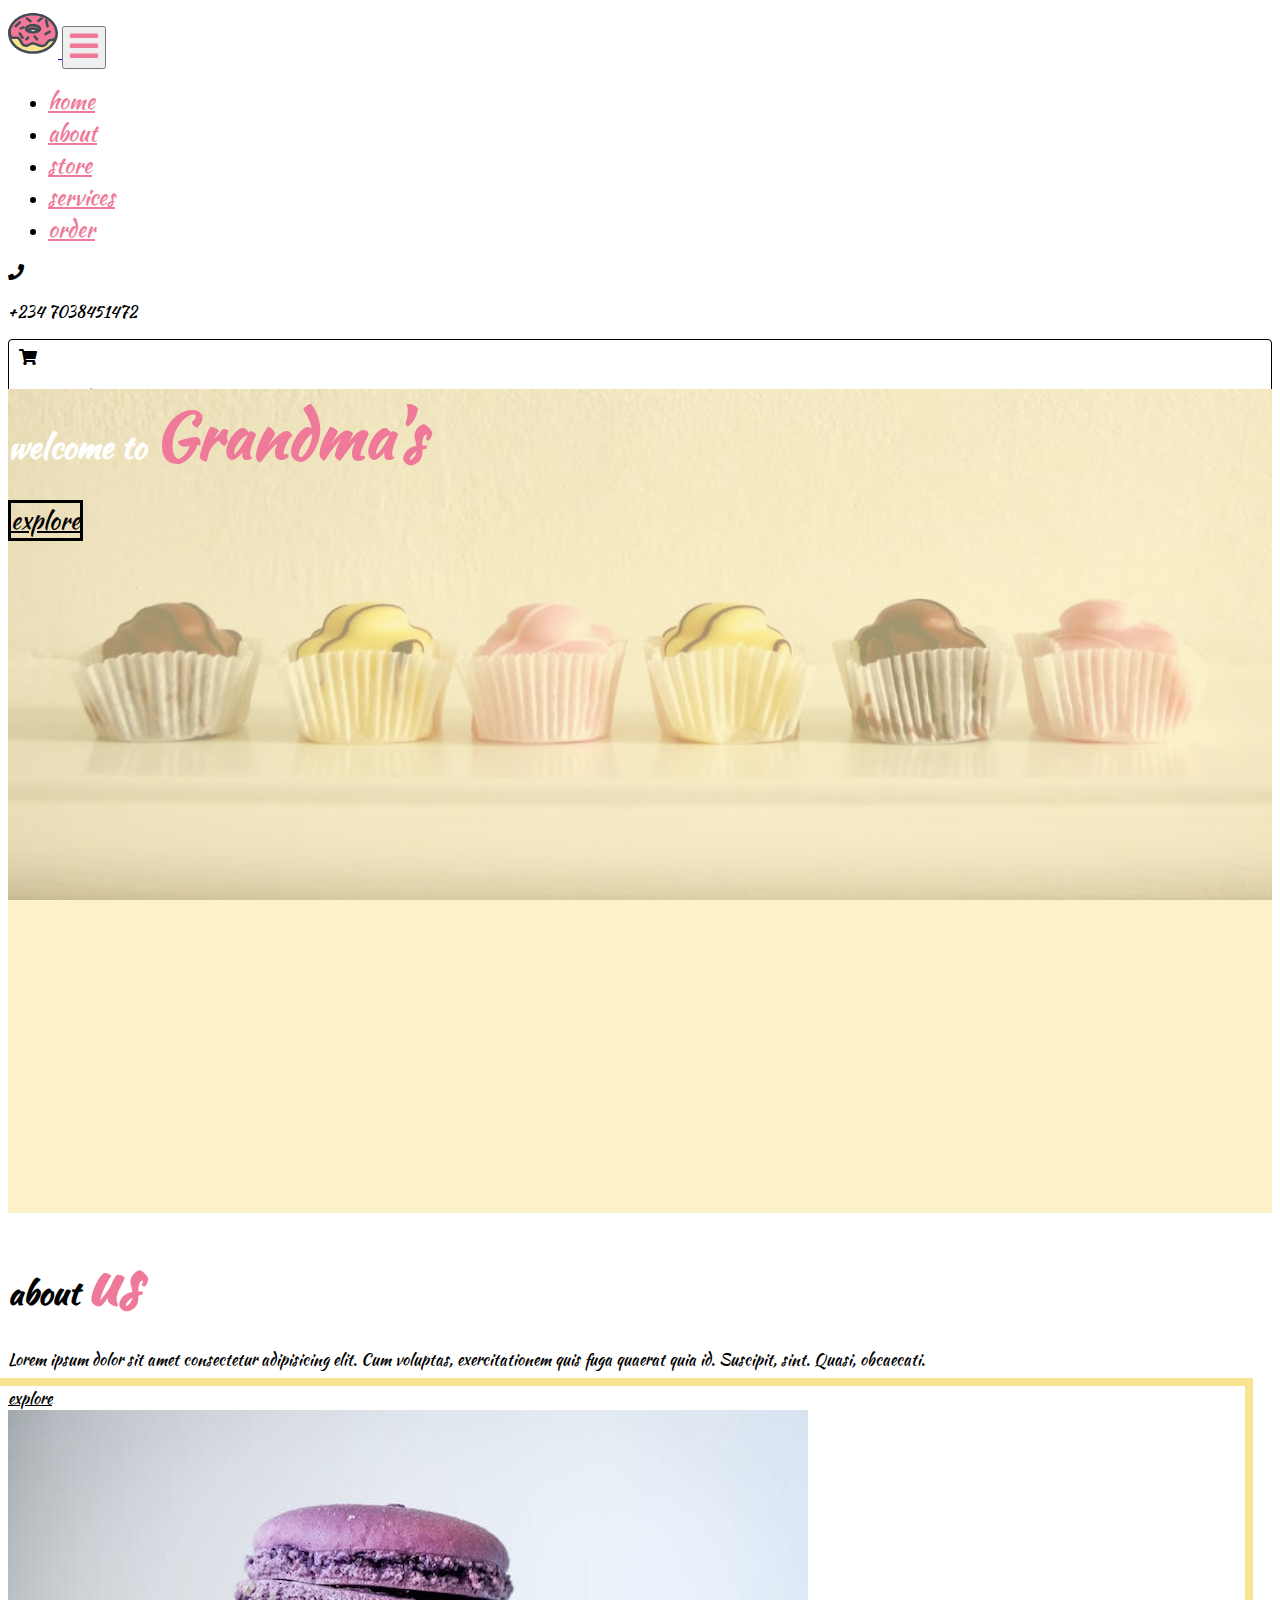
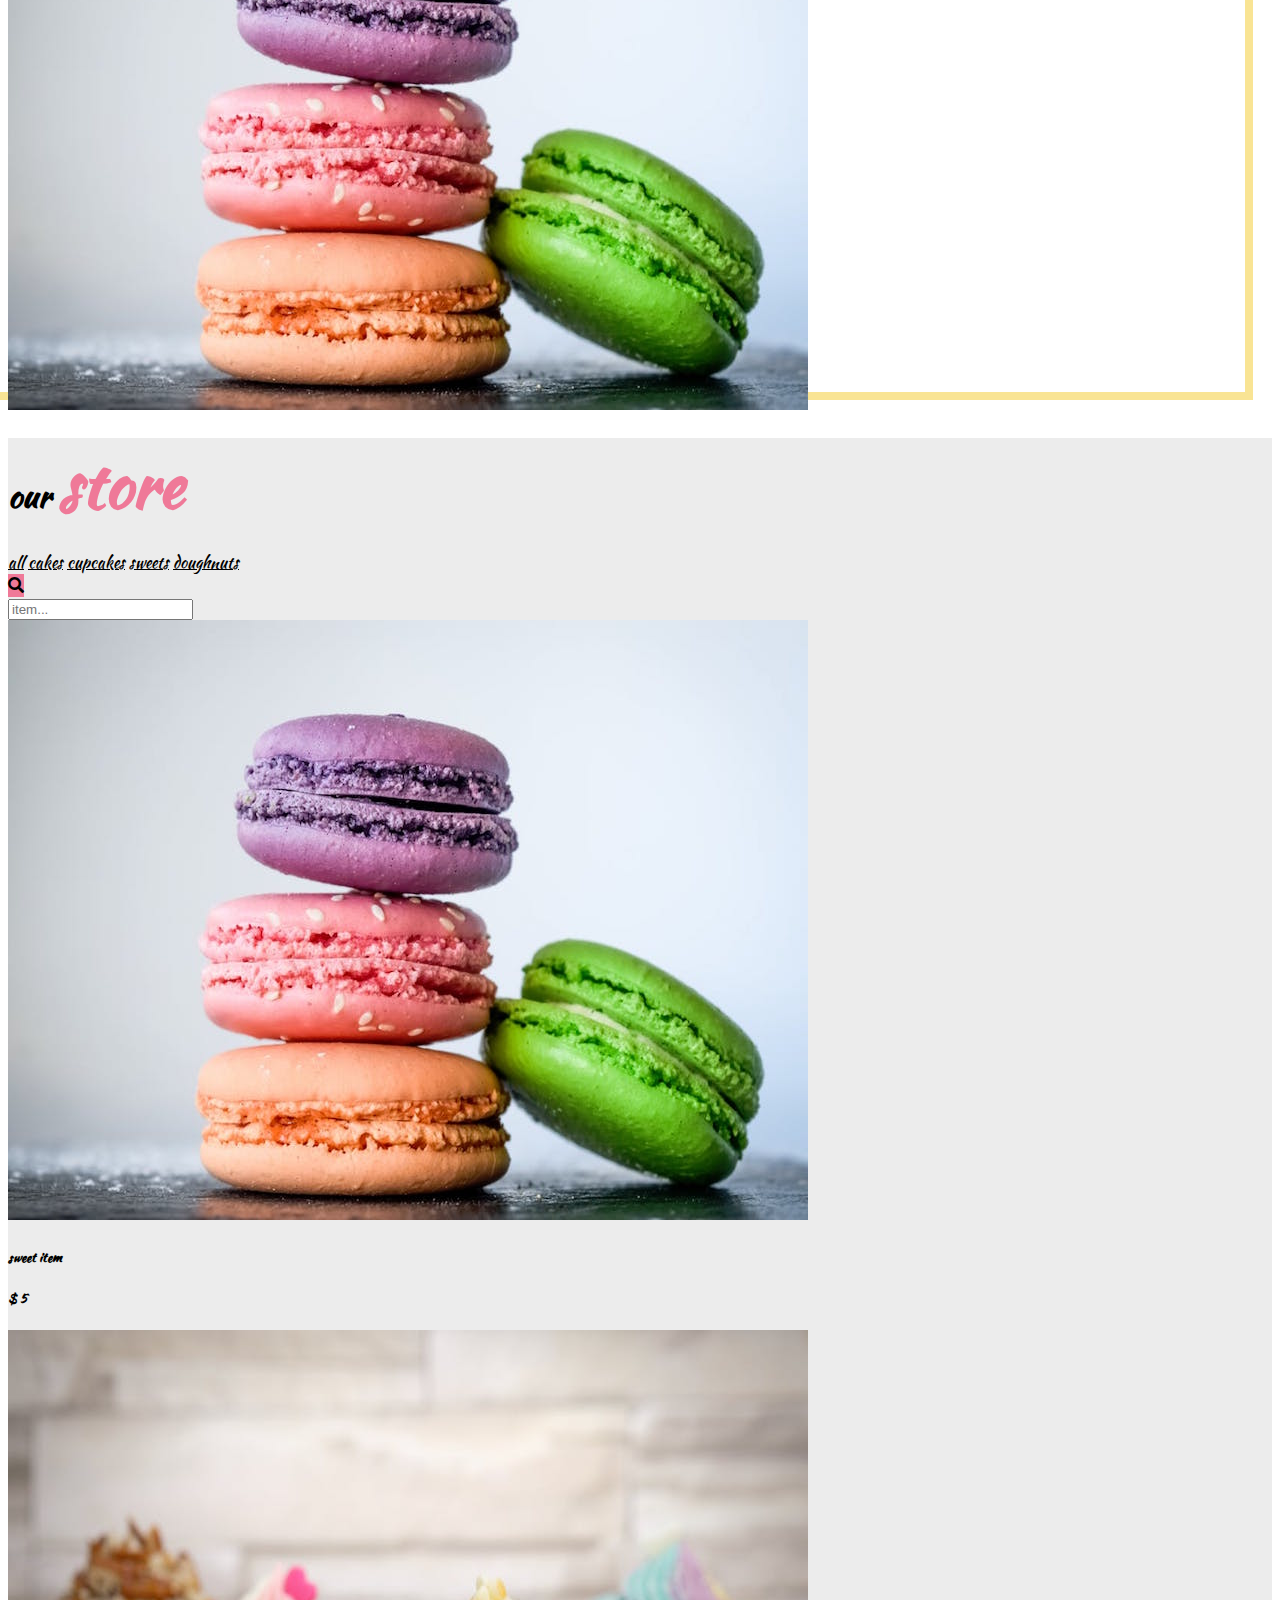
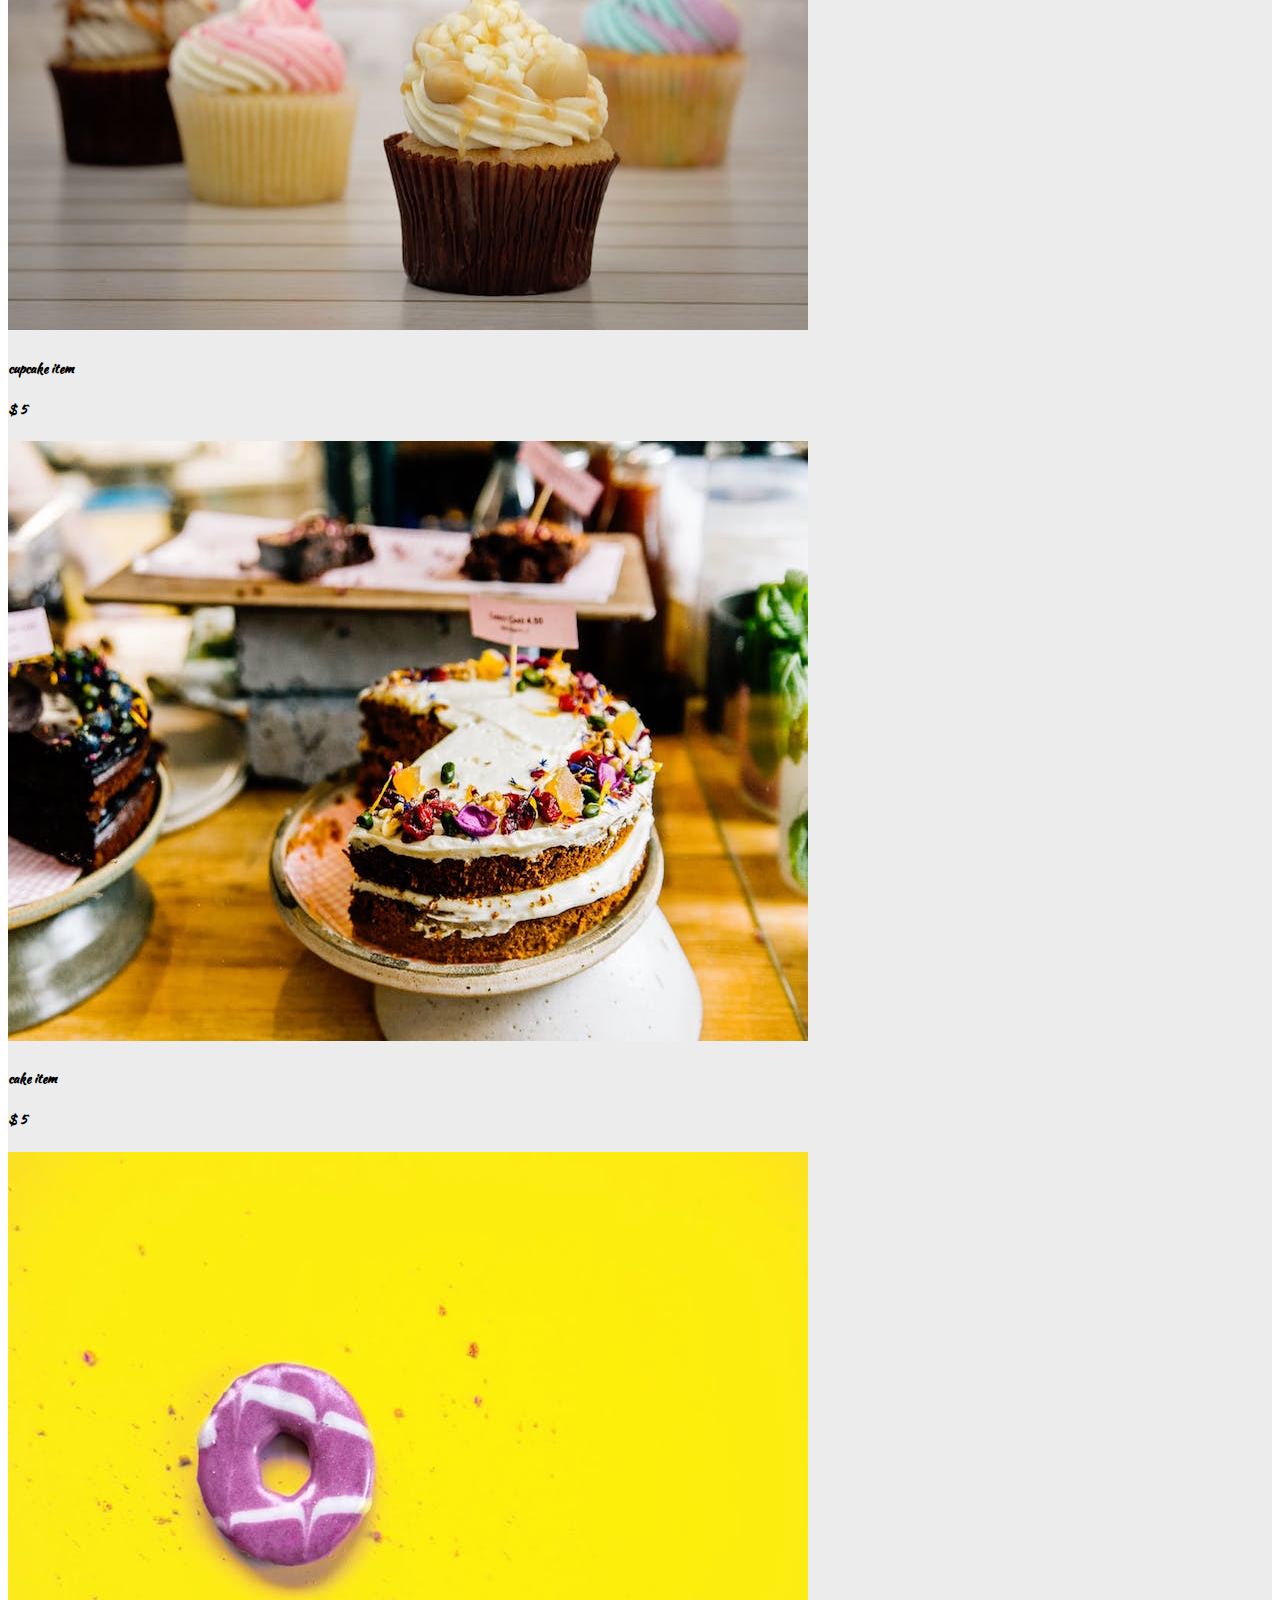
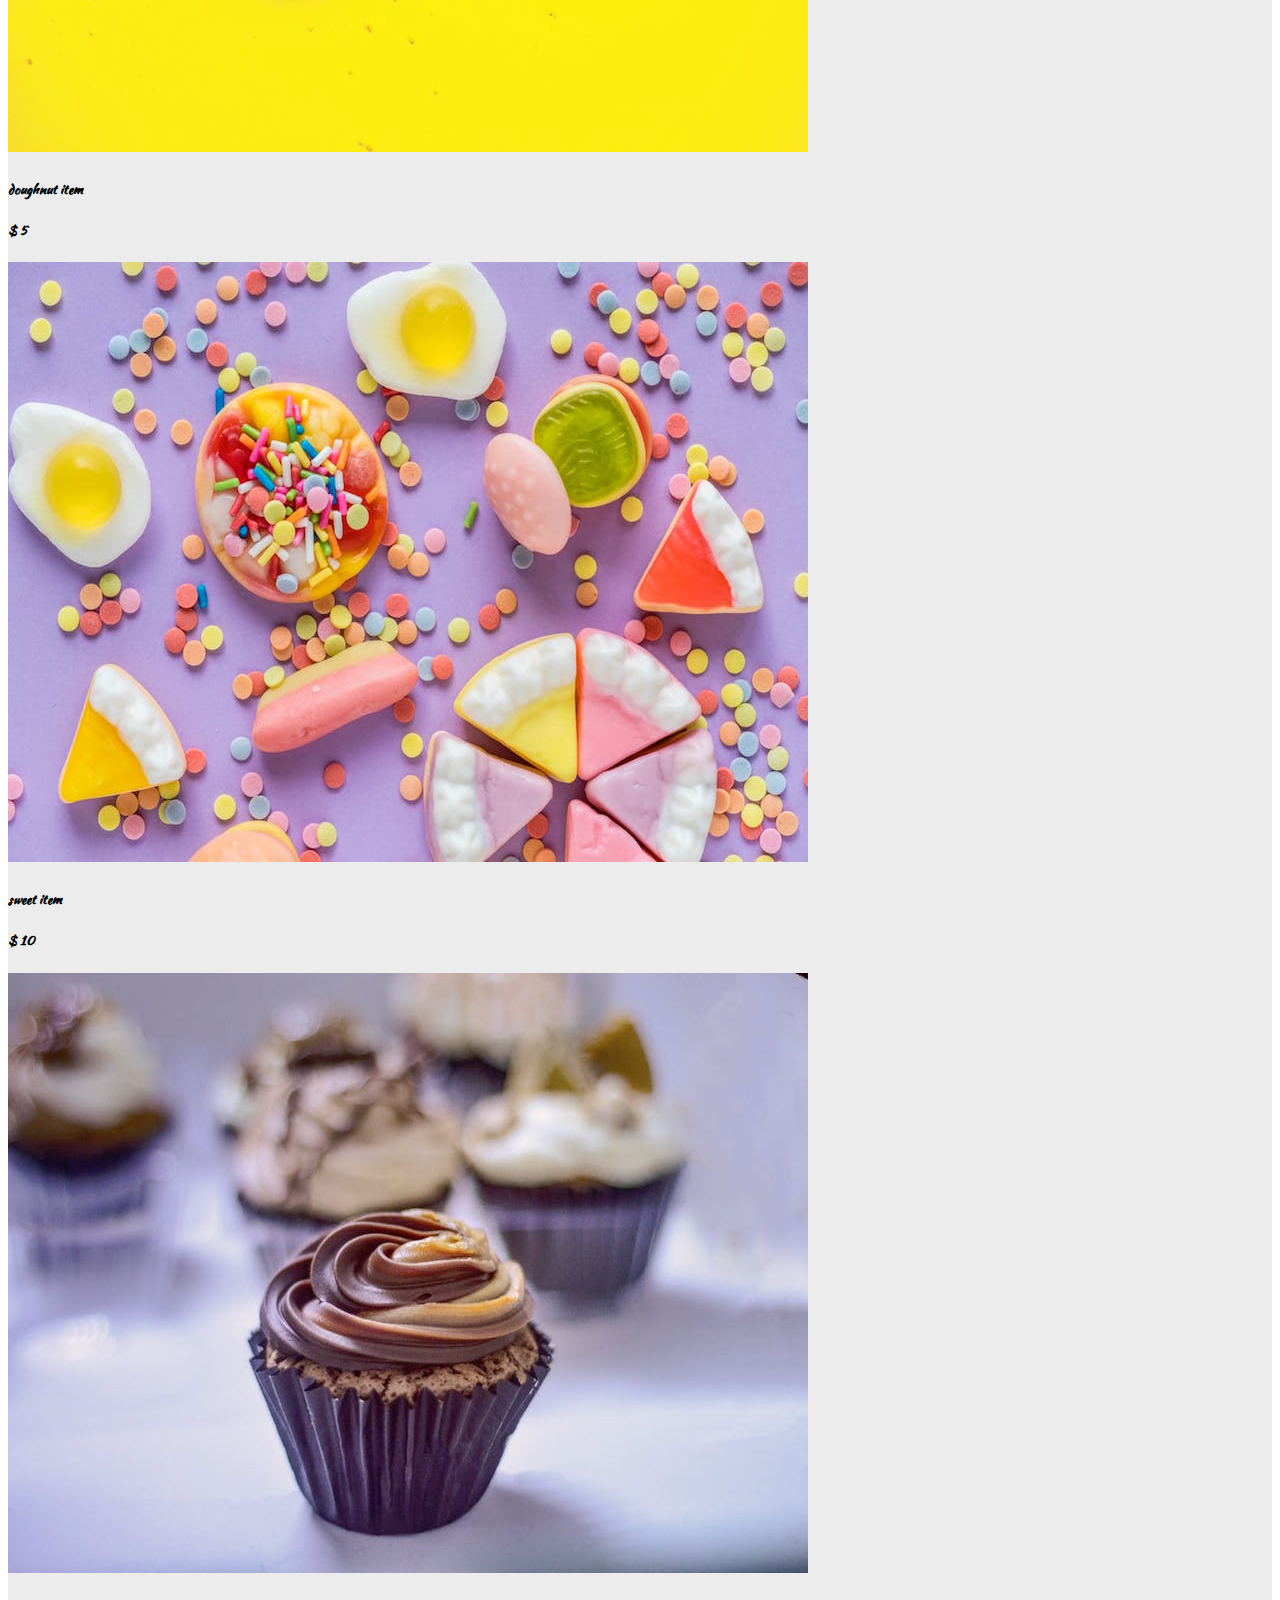
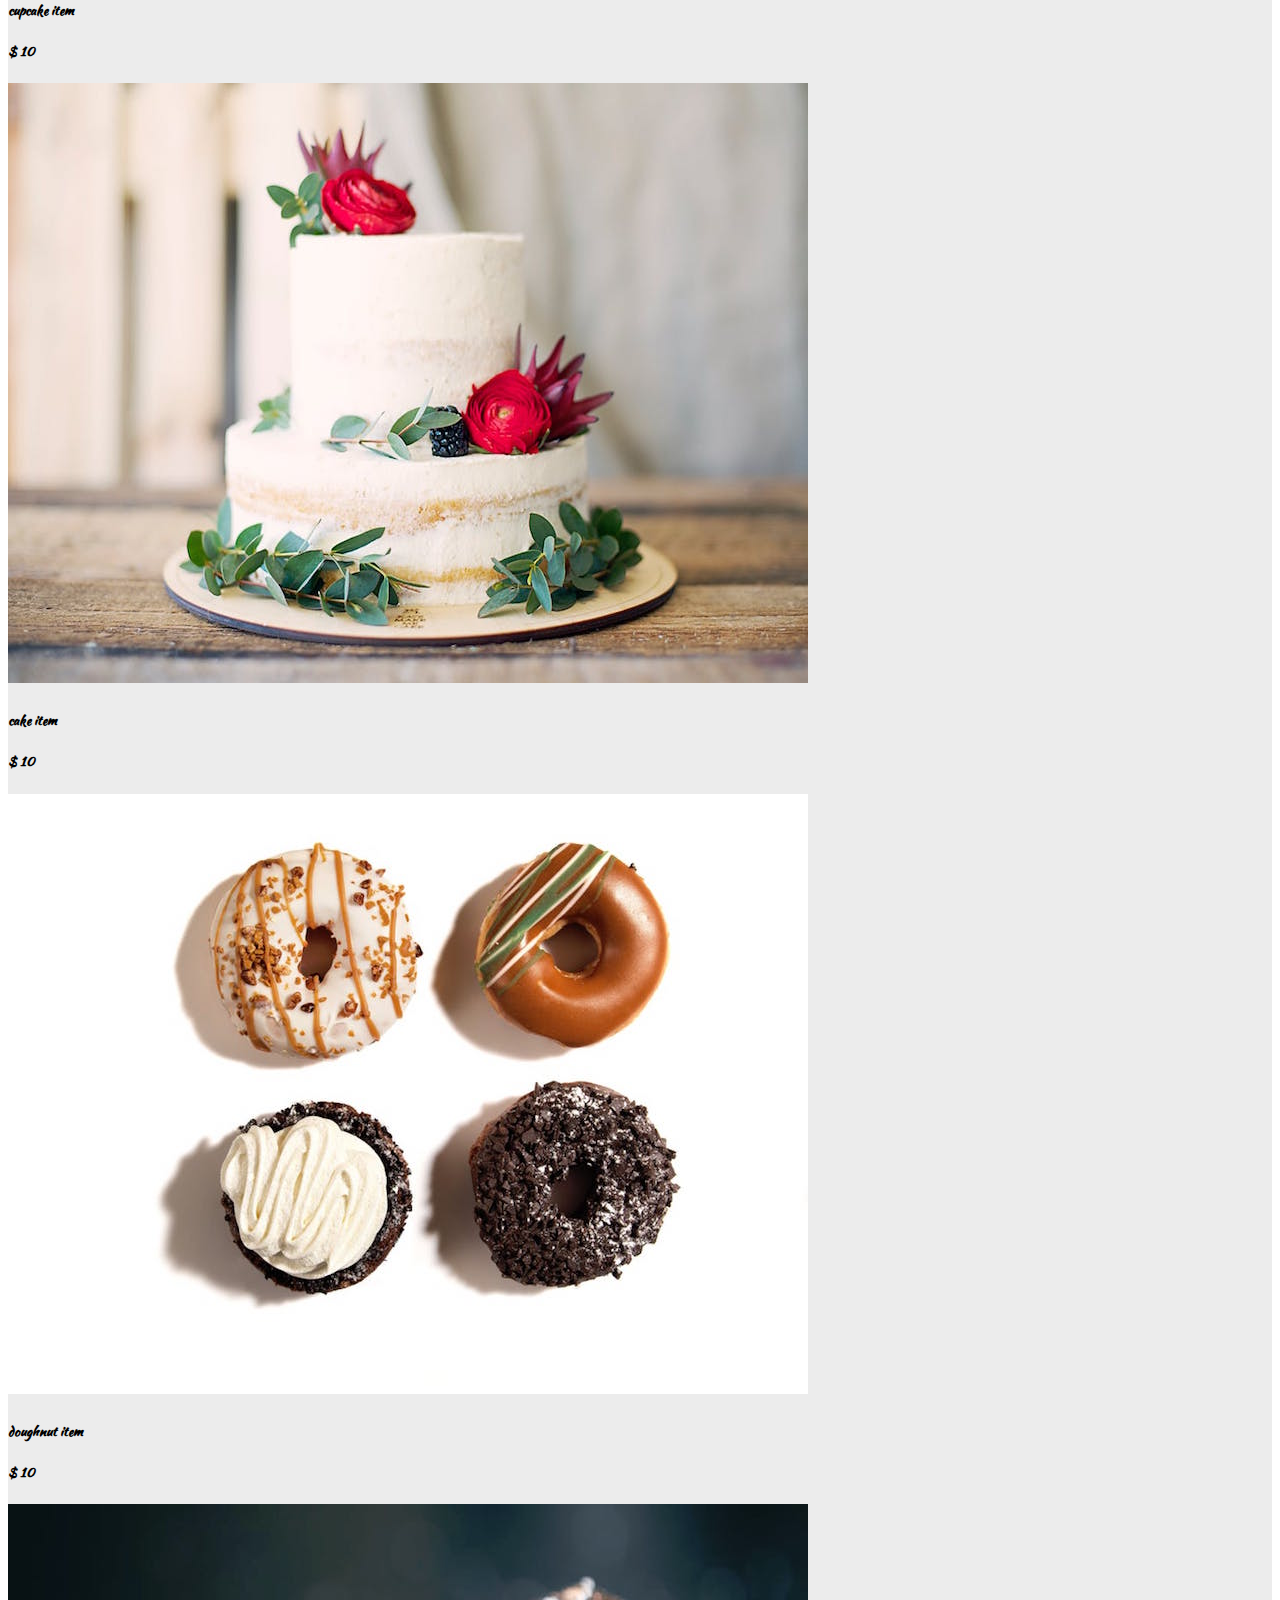
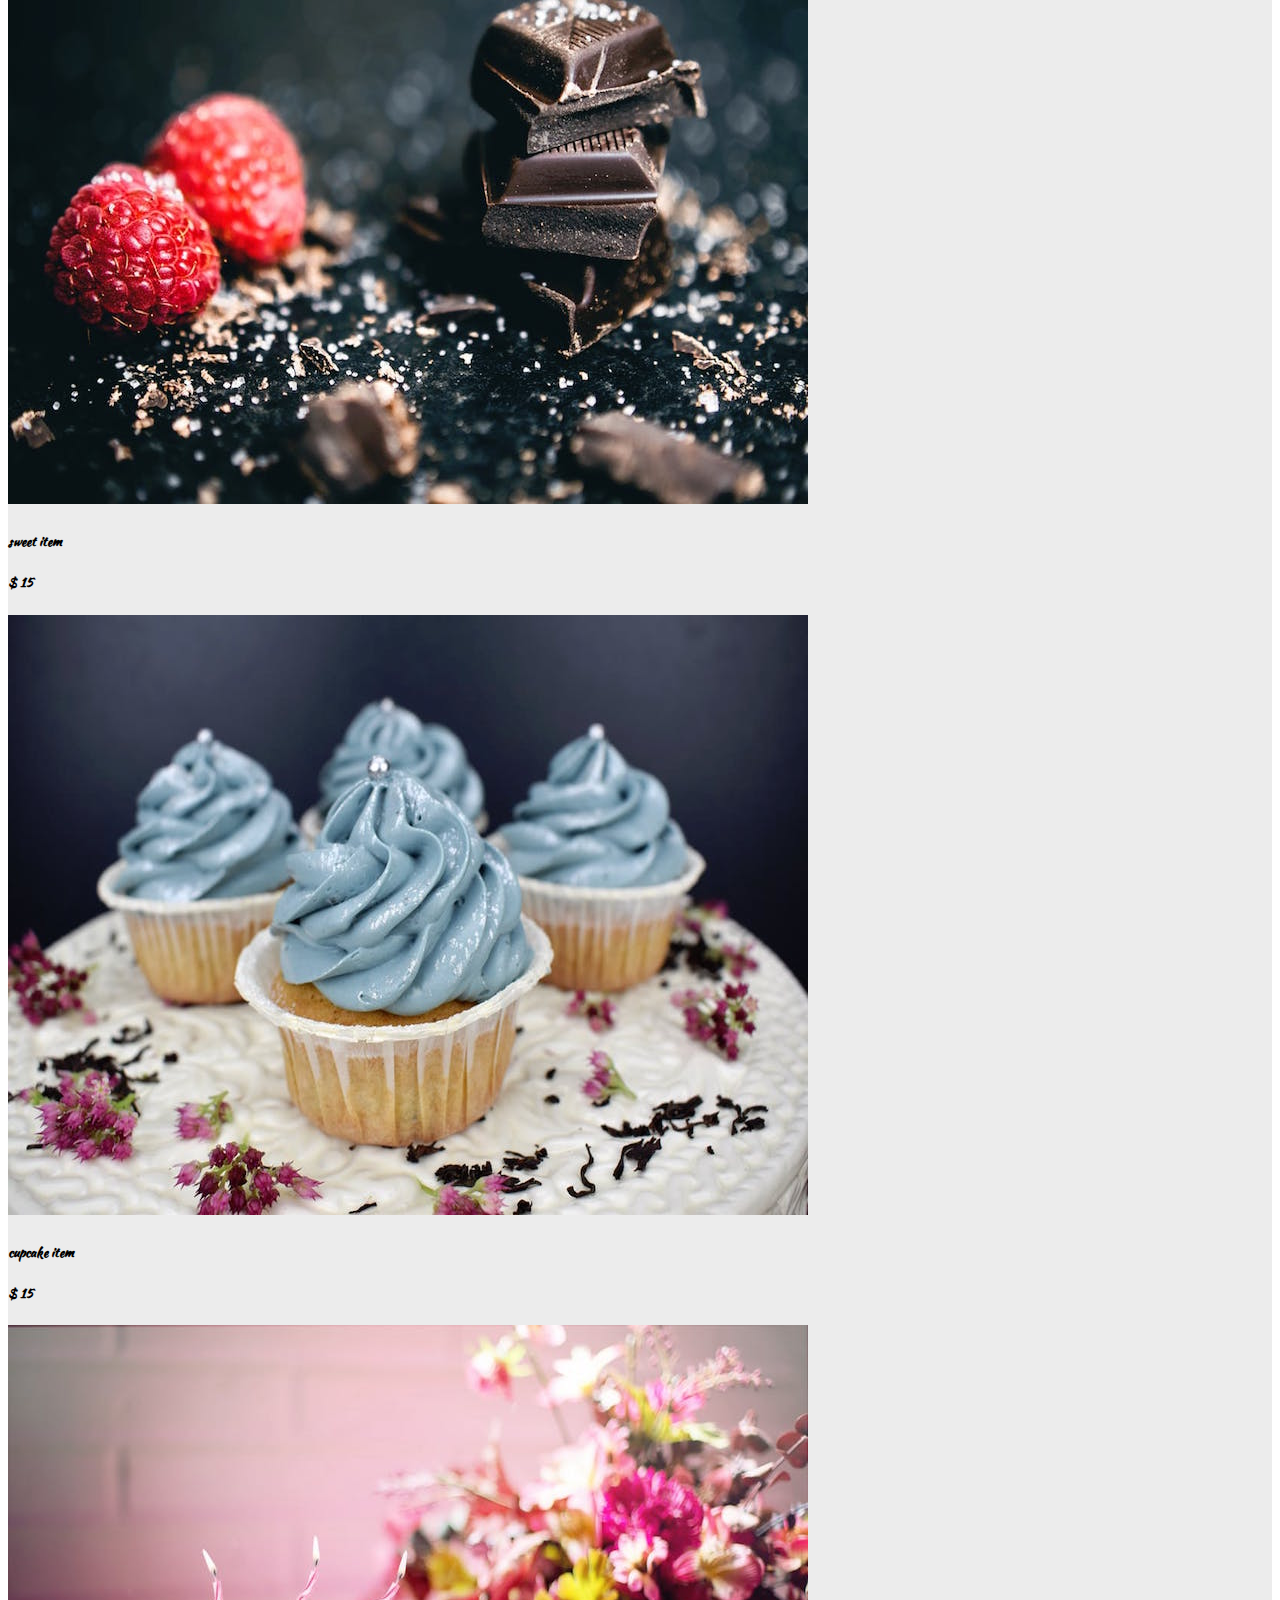
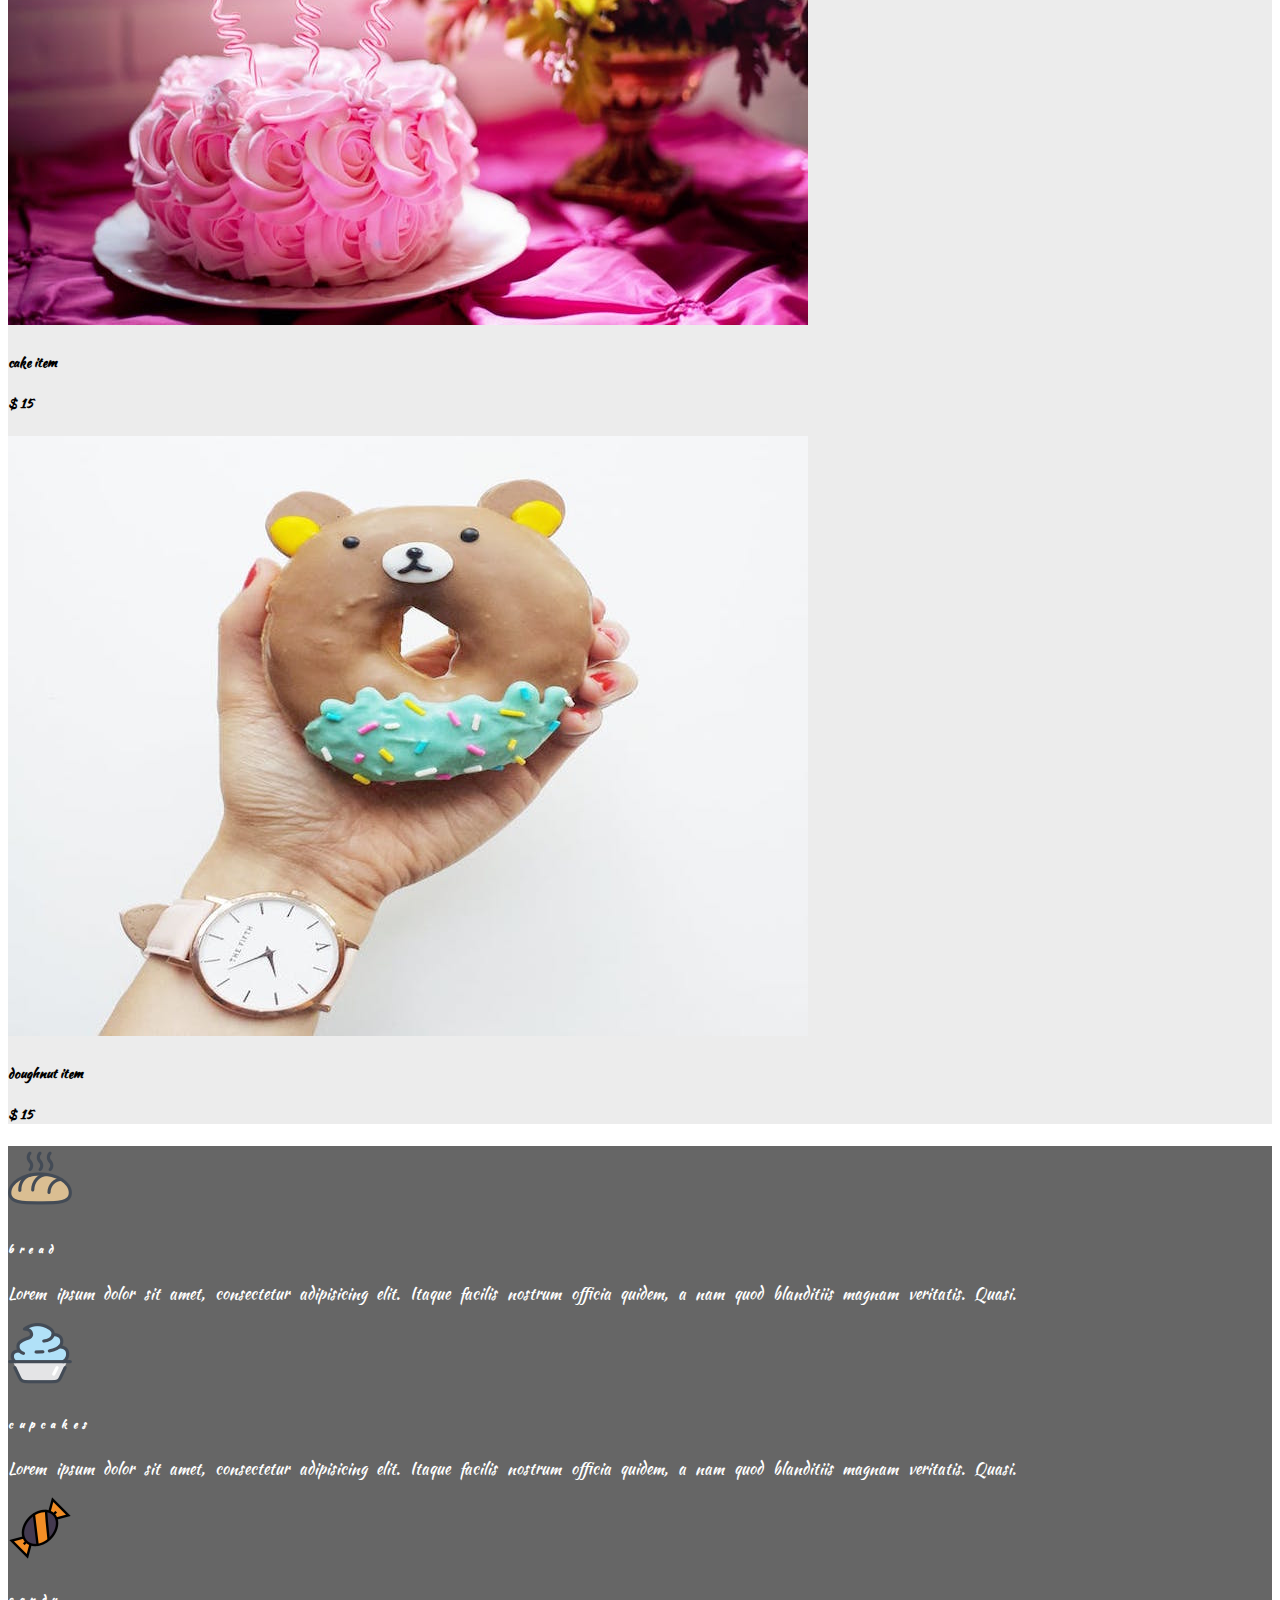
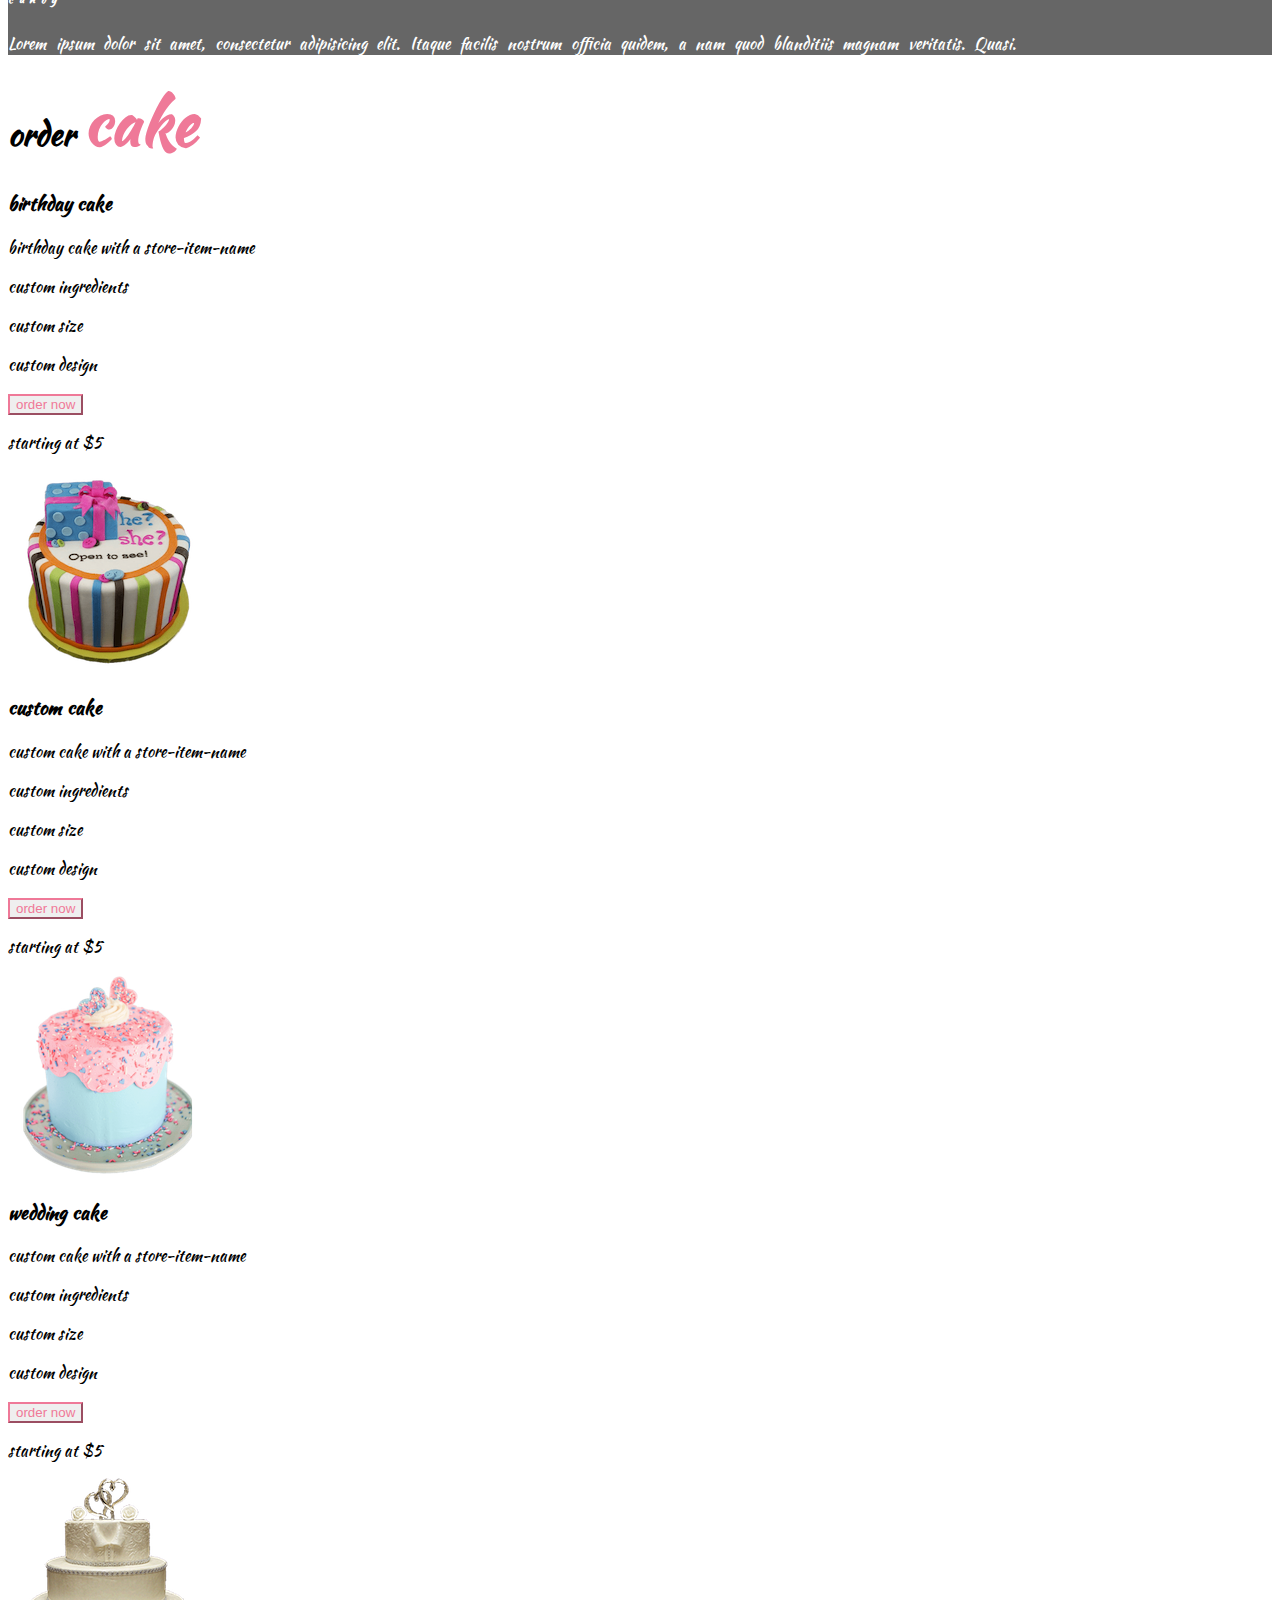
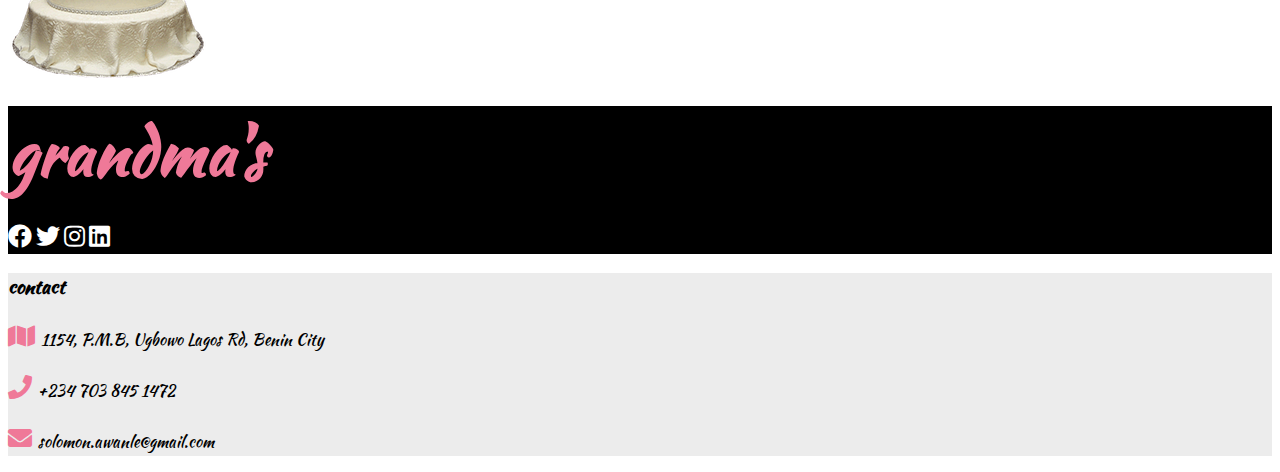
<file: Grandma's Sweets/index.html>
<!DOCTYPE html>
<html lang="en">

<head>
    <meta charset="UTF-8">
    <meta name="viewport" content="width=device-width, initial-scale=1.0">
    <!-- bootstrap css -->
    <link href="https://cdn.jsdelivr.net/npm/bootstrap@5.0.2/dist/css/bootstrap.min.css"
        rel="stylesheet"
        integrity="sha384-EVSTQN3/azprG1Anm3QDgpJLIm9Nao0Yz1ztcQTwFspd3yD65VohhpuuCOmLASjC"
        crossorigin="anonymous">
    <!-- main css -->
    <link rel="stylesheet" href="./CSS/style.css">
    <!-- font awesome -->
    <link rel="stylesheet" href="./fontawesome-free-5.14.0-web/css/all.css">
    <title>Grandma's Sweets</title>
</head>

<body>
    <!-- header section -->
    <header id="header">
        <nav class="navbar navbar-expand-lg px-4 ">
            <!-- 
        https://www.iconfinder.com/icons/2427887/dessert_donut_doughnut_fat_sweets_icon
        Creative Commons (Attribution 3.0 Unported);
        https://www.iconfinder.com/korawan_m
             -->
            <a href="#" class="navbar-brand">
                <img src="./img/logo.svg" alt="logo">
            </a>
            <button class="navbar-toggler" type="button" data-bs-toggle="collapse"
                data-bs-target="#myNavbar" aria-controls="navbarSupportedContent"
                aria-expanded="false" aria-label="Toggle navigation">
                <span class="toggler-icon"><i class="fas fa-bars"></i></span>
            </button>
            <div class="collapse navbar-collapse" id="myNavbar">
                <ul class="navbar-nav text-capitalize mx-auto">
                    <li class="nav-item active"><a href="#header"
                            class="nav-link">home</a></li>
                    <li class="nav-item active"><a href="#about"
                            class="nav-link">about</a></li>
                    <li class="nav-item active"><a href="#store"
                            class="nav-link">store</a></li>
                    <li class="nav-item active"><a href="#services"
                            class="nav-link">services</a></li>
                    <li class="nav-item active"><a href="#cakes"
                            class="nav-link">order</a></li>
                </ul>
                <div class="nav-info-items d-none d-lg-flex">
                    <!-- single info -->
                    <div
                        class="nav-info align-items-center d-flex justify-content-between mx-lg-5">
                        <span class="info-icon mx-lg-3">
                            <i class="fas fa-phone"></i>
                        </span>
                        <p class="mb-0">+234 7038451472</p>
                    </div>
                    <!-- single info -->
                    <div id="cart-info"
                        class="nav-info align-items-center cart-info d-flex justify-content-between mx-lg-5">
                        <span class="cart-info-icon mx-lg-3">
                            <i class="fas fa-shopping-cart"></i>
                        </span>
                        <p class="mb-0 text-capitalize">
                            <span id="item-count">2</span>
                            items - $
                            <span class="item-total">
                                21.98
                            </span>
                        </p>

                    </div>
                </div>
            </div>
        </nav>
        <!-- banner -->
        <div class="container-fluid">
            <div class="row max-height justify-content-center align-items-center">
                <div class="col-10 mx-auto banner text-center">
                    <h1 class="text-capitalize">
                        welcome to <strong class="banner-title">Grandma's</strong>
                    </h1>
                    <a href="#store"
                        class="btn banner-link text-uppercase my-2">explore</a>
                </div>
                <!-- cart -->
                <div class="cart" id="cart">
                    <!-- cart item -->
                    <div
                        class="cart-item d-flex justify-content-between text-capitalize my-3">
                        <img src="./img-cart/cake-2.jpeg" alt=""
                            class="img-fluid rounded-circle">
                        <div class="item-text">
                            <p id="cart-item-title" class="font-weight-bold mb-0">
                                cart item
                            </p>
                            <span>$</span>
                            <span id="cart-item-price"
                                class="cart-item-price mb-0">10.99</span>
                        </div>
                        <a href="#" id="cart-item-remove" class="cart-item-remove"><i
                                class="fas fa-trash"></i></a>
                    </div>
                    <!-- end of cart item -->
                    <!-- cart item -->
                    <div
                        class="cart-item d-flex justify-content-between text-capitalize my-3">
                        <img src="./img-cart/cupcake-1.jpeg" alt=""
                            class="img-fluid rounded-circle">
                        <div class="item-text">
                            <p id="cart-item-title" class="font-weight-bold mb-0">
                                cart item
                            </p>
                            <span>$</span>
                            <span id="cart-item-price"
                                class="cart-item-price mb-0">10.99</span>
                        </div>
                        <a href="#" id="cart-item-remove" class="cart-item-remove"><i
                                class="fas fa-trash"></i></a>
                    </div>
                    <!-- end of cart item -->
                    <div
                        class="cart-total-container d-flex justify-content-around text-capitalize mt-5">
                        <h5>total</h5>
                        <h5>$ <strong id="cart-total"
                                class="font-weight-bold">21.98</strong>
                        </h5>
                    </div>
                    <!-- cart btns -->
                    <div
                        class="cart-buttons-container mt-3 d-flex justify-content-between">
                        <a href="#" id="clear-cart"
                            class="btn btn-black text-uppercase">clear cart</a>
                        <a href="#" id="checkout"
                            class="btn btn-pink text-uppercase">checkout</a>
                    </div>
                </div>
                <!-- end of cart -->
            </div>
        </div>
        <!-- end of banner -->
    </header>
    <!-- end of header section -->
    <!-- about section -->
    <section class="about py-5" id="about">
        <div class="container">
            <div class="row">
                <div class="col-10 mx-auto col-md-6 my-5">
                    <h1 class="text-capitalize">about <strong
                            class="banner-title">us</strong></h1>
                    <p class="my-4 text-muted w-75">
                        Lorem ipsum dolor sit amet consectetur adipisicing elit. Cum
                        voluptas, exercitationem quis fuga quaerat quia id. Suscipit,
                        sint. Quasi, obcaecati.
                    </p>
                    <a href="#"
                        class="btn btn-outline-secondary btn-black text-uppercase">explore</a>
                </div>
                <div class="col-10 mx-auto col-md-6 my-5 align-self-center">
                    <div class="about-img-container">
                        <img src="./img/sweets-1.jpeg" class="img-fluid" alt="">
                    </div>
                </div>
            </div>
        </div>
    </section>
    <!-- end of about section -->
    <!-- store section -->
    <section id="store" class="store py-5">
        <div class="container">
            <!-- section title -->
            <div class="row">
                <div class="col-10 mx-auto col-sm-6 text-center">
                    <h1 class="text-capitalize">our <strong
                            class="banner-title">store</strong></h1>
                </div>
            </div>
            <!-- end of section title -->
            <!-- filter buttons -->
            <div class="row">
                <div
                    class="col-lg-8 mx-auto d-flex justify-content-around sortBtn flex-wrap">
                    <a href="#" class="btn btn-black text-uppercase filter-btn m-2"
                        data-filter="all">all</a>
                    <a href="#" class="btn btn-black text-uppercase filter-btn m-2"
                        data-filter="all">cakes</a>
                    <a href="#" class="btn btn-black text-uppercase filter-btn m-2"
                        data-filter="all">cupcakes</a>
                    <a href="#" class="btn btn-black text-uppercase filter-btn m-2"
                        data-filter="all">sweets</a>
                    <a href="#" class="btn btn-black text-uppercase filter-btn m-2"
                        data-filter="all">doughnuts</a>
                </div>
            </div>
            <!-- end of filter buttons -->
            <!-- search box -->
            <div class="row">
                <div class="col-10 mx-auto col-md-6">
                    <form action="">
                        <div class="input-group mb-3">
                            <div class="input-group-prepend">
                                <span class="input-group-text search-box py-3"
                                    id="search-icon">
                                    <i class="fas fa-search"></i>
                                </span>
                            </div>
                            <input type="text" placeholder="item..." class="form-control"
                                id="search-item
                            " aria-describedby="search-icon">
                        </div>
                    </form>
                </div>
            </div>
            <!-- end of search box -->
            <!-- store items -->
            <div class="row store-items" id="store-items">
                <!-- single item -->
                <div class="col-10 col-sm-6 col-lg-4 mx-auto my-3 store-item sweets"
                    data-item="sweets">
                    <div class="card single-item">
                        <div class="img-container">
                            <img src="./img/sweets-1.jpeg" class="card-img-top store-img"
                                alt="">
                            <span class="store-item-icon">
                                <i class="fas fa-shopping-cart"></i>
                            </span>
                        </div>
                        <div class="card-body">
                            <div
                                class="card-text d-flex justify-content-between text-capitalize">
                                <h5 id="store-item-name">sweet item</h5>
                                <h5 id="store-item-value">$ <strong id="store-item-price"
                                        class="font-weight-bold">5</strong></h5>
                            </div>
                        </div>
                    </div>
                </div>
                <!-- end of single item -->
                <!-- single item -->
                <div class="col-10 col-sm-6 col-lg-4 mx-auto my-3 store-item sweets"
                    data-item="sweets">
                    <div class="card single-item">
                        <div class="img-container">
                            <img src="./img/cupcake-1.jpeg" class="card-img-top store-img"
                                alt="">
                            <span class="store-item-icon">
                                <i class="fas fa-shopping-cart"></i>
                            </span>
                        </div>
                        <div class="card-body">
                            <div
                                class="card-text d-flex justify-content-between text-capitalize">
                                <h5 id="store-item-name">cupcake item</h5>
                                <h5 id="store-item-value">$ <strong id="store-item-price"
                                        class="font-weight-bold">5</strong></h5>
                            </div>
                        </div>
                    </div>
                </div>
                <!-- end of single item -->
                <!-- single item -->
                <div class="col-10 col-sm-6 col-lg-4 mx-auto my-3 store-item sweets"
                    data-item="sweets">
                    <div class="card single-item">
                        <div class="img-container">
                            <img src="./img/cake-1.jpeg" class="card-img-top store-img"
                                alt="">
                            <span class="store-item-icon">
                                <i class="fas fa-shopping-cart"></i>
                            </span>
                        </div>
                        <div class="card-body">
                            <div
                                class="card-text d-flex justify-content-between text-capitalize">
                                <h5 id="store-item-name">cake item</h5>
                                <h5 id="store-item-value">$ <strong id="store-item-price"
                                        class="font-weight-bold">5</strong></h5>
                            </div>
                        </div>
                    </div>
                </div>
                <!-- end of single item -->
                <!-- single item -->
                <div class="col-10 col-sm-6 col-lg-4 mx-auto my-3 store-item sweets"
                    data-item="sweets">
                    <div class="card single-item">
                        <div class="img-container">
                            <img src="./img/doughnut-1.jpeg"
                                class="card-img-top store-img" alt="">
                            <span class="store-item-icon">
                                <i class="fas fa-shopping-cart"></i>
                            </span>
                        </div>
                        <div class="card-body">
                            <div
                                class="card-text d-flex justify-content-between text-capitalize">
                                <h5 id="store-item-name">doughnut item</h5>
                                <h5 id="store-item-value">$ <strong id="store-item-price"
                                        class="font-weight-bold">5</strong></h5>
                            </div>
                        </div>
                    </div>
                </div>
                <!-- end of single item -->
                <!-- single item -->
                <div class="col-10 col-sm-6 col-lg-4 mx-auto my-3 store-item sweets"
                    data-item="sweets">
                    <div class="card single-item">
                        <div class="img-container">
                            <img src="./img/sweets-2.jpeg" class="card-img-top store-img"
                                alt="">
                            <span class="store-item-icon">
                                <i class="fas fa-shopping-cart"></i>
                            </span>
                        </div>
                        <div class="card-body">
                            <div
                                class="card-text d-flex justify-content-between text-capitalize">
                                <h5 id="store-item-name">sweet item</h5>
                                <h5 id="store-item-value">$ <strong id="store-item-price"
                                        class="font-weight-bold">10</strong></h5>
                            </div>
                        </div>
                    </div>
                </div>
                <!-- end of single item -->
                <!-- single item -->
                <div class="col-10 col-sm-6 col-lg-4 mx-auto my-3 store-item sweets"
                    data-item="sweets">
                    <div class="card single-item">
                        <div class="img-container">
                            <img src="./img/cupcake-2.jpeg" class="card-img-top store-img"
                                alt="">
                            <span class="store-item-icon">
                                <i class="fas fa-shopping-cart"></i>
                            </span>
                        </div>
                        <div class="card-body">
                            <div
                                class="card-text d-flex justify-content-between text-capitalize">
                                <h5 id="store-item-name">cupcake item</h5>
                                <h5 id="store-item-value">$ <strong id="store-item-price"
                                        class="font-weight-bold">10</strong></h5>
                            </div>
                        </div>
                    </div>
                </div>
                <!-- end of single item -->
                <!-- single item -->
                <div class="col-10 col-sm-6 col-lg-4 mx-auto my-3 store-item sweets"
                    data-item="sweets">
                    <div class="card single-item">
                        <div class="img-container">
                            <img src="./img/cake-2.jpeg" class="card-img-top store-img"
                                alt="">
                            <span class="store-item-icon">
                                <i class="fas fa-shopping-cart"></i>
                            </span>
                        </div>
                        <div class="card-body">
                            <div
                                class="card-text d-flex justify-content-between text-capitalize">
                                <h5 id="store-item-name">cake item</h5>
                                <h5 id="store-item-value">$ <strong id="store-item-price"
                                        class="font-weight-bold">10</strong></h5>
                            </div>
                        </div>
                    </div>
                </div>
                <!-- end of single item -->
                <!-- single item -->
                <div class="col-10 col-sm-6 col-lg-4 mx-auto my-3 store-item sweets"
                    data-item="sweets">
                    <div class="card single-item">
                        <div class="img-container">
                            <img src="./img/doughnut-2.jpeg"
                                class="card-img-top store-img" alt="">
                            <span class="store-item-icon">
                                <i class="fas fa-shopping-cart"></i>
                            </span>
                        </div>
                        <div class="card-body">
                            <div
                                class="card-text d-flex justify-content-between text-capitalize">
                                <h5 id="store-item-name">doughnut item</h5>
                                <h5 id="store-item-value">$ <strong id="store-item-price"
                                        class="font-weight-bold">10</strong></h5>
                            </div>
                        </div>
                    </div>
                </div>
                <!-- end of single item -->
                <!-- single item -->
                <div class="col-10 col-sm-6 col-lg-4 mx-auto my-3 store-item sweets"
                    data-item="sweets">
                    <div class="card single-item">
                        <div class="img-container">
                            <img src="./img/sweets-3.jpeg" class="card-img-top store-img"
                                alt="">
                            <span class="store-item-icon">
                                <i class="fas fa-shopping-cart"></i>
                            </span>
                        </div>
                        <div class="card-body">
                            <div
                                class="card-text d-flex justify-content-between text-capitalize">
                                <h5 id="store-item-name">sweet item</h5>
                                <h5 id="store-item-value">$ <strong id="store-item-price"
                                        class="font-weight-bold">15</strong></h5>
                            </div>
                        </div>
                    </div>
                </div>
                <!-- end of single item -->
                <!-- single item -->
                <div class="col-10 col-sm-6 col-lg-4 mx-auto my-3 store-item sweets"
                    data-item="sweets">
                    <div class="card single-item">
                        <div class="img-container">
                            <img src="./img/cupcake-3.jpeg" class="card-img-top store-img"
                                alt="">
                            <span class="store-item-icon">
                                <i class="fas fa-shopping-cart"></i>
                            </span>
                        </div>
                        <div class="card-body">
                            <div
                                class="card-text d-flex justify-content-between text-capitalize">
                                <h5 id="store-item-name">cupcake item</h5>
                                <h5 id="store-item-value">$ <strong id="store-item-price"
                                        class="font-weight-bold">15</strong></h5>
                            </div>
                        </div>
                    </div>
                </div>
                <!-- end of single item -->
                <!-- single item -->
                <div class="col-10 col-sm-6 col-lg-4 mx-auto my-3 store-item sweets"
                    data-item="sweets">
                    <div class="card single-item">
                        <div class="img-container">
                            <img src="./img/cake-3.jpeg" class="card-img-top store-img"
                                alt="">
                            <span class="store-item-icon">
                                <i class="fas fa-shopping-cart"></i>
                            </span>
                        </div>
                        <div class="card-body">
                            <div
                                class="card-text d-flex justify-content-between text-capitalize">
                                <h5 id="store-item-name">cake item</h5>
                                <h5 id="store-item-value">$ <strong id="store-item-price"
                                        class="font-weight-bold">15</strong></h5>
                            </div>
                        </div>
                    </div>
                </div>
                <!-- end of single item -->
                <!-- single item -->
                <div class="col-10 col-sm-6 col-lg-4 mx-auto my-3 store-item sweets"
                    data-item="sweets">
                    <div class="card single-item">
                        <div class="img-container">
                            <img src="./img/doughnut-3.jpeg"
                                class="card-img-top store-img" alt="">
                            <span class="store-item-icon">
                                <i class="fas fa-shopping-cart"></i>
                            </span>
                        </div>
                        <div class="card-body">
                            <div
                                class="card-text d-flex justify-content-between text-capitalize">
                                <h5 id="store-item-name">doughnut item</h5>
                                <h5 id="store-item-value">$ <strong id="store-item-price"
                                        class="font-weight-bold">15</strong></h5>
                            </div>
                        </div>
                    </div>
                </div>
                <!-- end of single item -->
            </div>
            <!-- end of store items -->
        </div>
    </section>
    <!-- end of store setion -->
    <!-- services section -->
    <section id="services" class="services py-5">
        <div class="container">
            <div class="row">
                <!-- single service -->
                <div class="col-md-4 text-center my-3">
                    <!-- 
        https://www.iconfinder.com/icons/2427860/baguette_bread_bread_loaf_food_toast_icon
        Creative Commons (Attribution 3.0 Unported);
        https://www.iconfinder.com/korawan_m
             -->
                    <img src="./img/bread-icon.png" alt="bread icon">
                    <h6 class="text-uppercase my-3 service-title">bread</h6>
                    <p class="w-75 mx-auto text-center service-text">
                        Lorem ipsum dolor sit amet, consectetur adipisicing elit. Itaque
                        facilis nostrum officia quidem, a nam quod blanditiis magnam
                        veritatis. Quasi.
                    </p>
                </div>
                <!-- end of single service -->
                <!-- single service -->
                <div class="col-md-4 text-center my-3">
                    <!-- 
                            https://www.iconfinder.com/icons/2427875/cup_cupcake_dessertice_cream_yogurt_icon
                            Creative Commons (Attribution 3.0 Unported);
                            https://www.iconfinder.com/korawan_m
                                 -->
                    <img src="./img/cupcake-icon.png" alt="cupcake icon">
                    <h6 class="text-uppercase my-3 service-title">cupcakes</h6>
                    <p class="w-75 mx-auto text-center service-text">
                        Lorem ipsum dolor sit amet, consectetur adipisicing elit. Itaque
                        facilis nostrum officia quidem, a nam quod blanditiis magnam
                        veritatis. Quasi.
                    </p>
                </div>
                <!-- end of single service -->
                <!-- single service -->
                <div class="col-md-4 text-center my-3">
                    <!-- 
                            https://www.iconfinder.com/icons/2671457/candy_sweets_treat_trick_icon
                            Creative Commons (Attribution 3.0 Unported);
                            https://www.iconfinder.com/bluelabelicons
                                 -->
                    <img src="./img/candy-icon.png" alt="candy icon">
                    <h6 class="text-uppercase my-3 service-title">candy</h6>
                    <p class="w-75 mx-auto text-center service-text">
                        Lorem ipsum dolor sit amet, consectetur adipisicing elit. Itaque
                        facilis nostrum officia quidem, a nam quod blanditiis magnam
                        veritatis. Quasi.
                    </p>
                </div>
                <!-- end of single service -->
            </div>
        </div>
    </section>
    <!-- end of services section -->
    <!-- cakes -->
    <section id="cakes" class="cakes py-5">
        <div class="container">
            <!-- section title -->
            <div class="row">
                <div class="col-10 mx-auto col-sm-6 text-center">
                    <h1 class="text-capitalize">order <strong
                            class="banner-title">cake</strong></h1>
                </div>
            </div>
            <!-- end of section title -->
            <div class="row">
                <!-- single cake -->
                <div
                    class="col-11 mx-auto col-md-6 col-lg-4 my-4 text-capitalize text-center">
                    <h3 class="py-2">birthday cake</h3>
                    <div class="text-muted">
                        <p class="my-2">birthday cake with a store-item-name</p>
                        <p class="my-2">custom ingredients</p>
                        <p class="my-2">custom size</p>
                        <p class="my-2">custom design</p>
                        <button type="button"
                            class="btn btn-pink text-capitalize mb-2">order now</button>
                        <p class="text-lowercase mb-4">starting at $5</p>
                        <img src="./img/trans-cake.png" class="img-fluid" alt="">
                    </div>
                </div>
                <!-- end of single cake -->
                <!-- single cake -->
                <div
                    class="col-11 mx-auto col-md-6 col-lg-4 my-4 text-capitalize text-center">
                    <h3 class="py-2">custom cake</h3>
                    <div class="text-muted">
                        <p class="my-2">custom cake with a store-item-name</p>
                        <p class="my-2">custom ingredients</p>
                        <p class="my-2">custom size</p>
                        <p class="my-2">custom design</p>
                        <button type="button"
                            class="btn btn-pink text-capitalize mb-2">order now</button>
                        <p class="text-lowercase mb-4">starting at $5</p>
                        <img src="./img/trans-custom.png" class="img-fluid" alt="">
                    </div>
                </div>
                <!-- end of single cake -->
                <!-- single cake -->
                <div
                    class="col-11 mx-auto col-md-6 col-lg-4 my-4 text-capitalize text-center">
                    <h3 class="py-2">wedding cake</h3>
                    <div class="text-muted">
                        <p class="my-2">custom cake with a store-item-name</p>
                        <p class="my-2">custom ingredients</p>
                        <p class="my-2">custom size</p>
                        <p class="my-2">custom design</p>
                        <button type="button"
                            class="btn btn-pink text-capitalize mb-2">order now</button>
                        <p class="text-lowercase mb-4">starting at $5</p>
                        <img src="./img/trans-wedding.png" class="img-fluid" alt="">
                    </div>
                </div>
                <!-- end of single cake -->
            </div>
        </div>
    </section>
    <!-- end of cakes -->
    <footer>
        <div class="container-fluid">
            <div class="row">
                <div class="col-md-6 footer-title py-5">
                    <h1 class="text-capitalize text-center">
                        <strong class="banner-title">grandma's</strong>
                    </h1>
                    <div
                        class="footer-icons mt-3 d-flex justify-content-around flex-wrap">
                        <a href="" class="footer-icon"><i class="fab fa-facebook"></i></a>
                        <a href="" class="footer-icon"><i class="fab fa-twitter"></i></a>
                        <a href="" class="footer-icon"><i
                                class="fab fa-instagram"></i></a>
                        <a href="" class="footer-icon"><i class="fab fa-linkedin"></i></a>
                    </div>
                </div>
                <div class="col-md-6 footer-contact text-center text-capitalize p-5">
                    <h3 class="mb-4">contact</h3>
                    <p class="d-flex flex-wrap">
                        <span class="mx-3 footer-icon">
                            <i class="fas fa-map"></i>
                        </span>
                        <span>
                            1154, P.M.B, Ugbowo Lagos Rd, Benin City
                        </span>
                    </p>
                    <p class="d-flex flex-wrap">
                        <span class="mx-3 footer-icon">
                            <i class="fas fa-phone"></i>
                        </span>
                        <span>
                            +234 703 845 1472
                        </span>
                    </p>
                    <p class="d-flex flex-wrap">
                        <span class="mx-3 footer-icon">
                            <i class="fas fa-envelope"></i>
                        </span>
                        <span>
                            solomon.awanle@gmail.com
                        </span>
                    </p>
                </div>
            </div>
        </div>
    </footer>

    <!-- jquery -->
    <script src="./JS/jquery-3.5.1.min.js"></script>
    <!-- bootstrap js -->
    <script
        src="https://cdn.jsdelivr.net/npm/bootstrap@5.0.2/dist/js/bootstrap.bundle.min.js"
        integrity="sha384-MrcW6ZMFYlzcLA8Nl+NtUVF0sA7MsXsP1UyJoMp4YLEuNSfAP+JcXn/tWtIaxVXM"
        crossorigin="anonymous"></script>
    <!-- script  js-->
    <script src="./JS/app.js"></script>
</body>

</html>
</file>
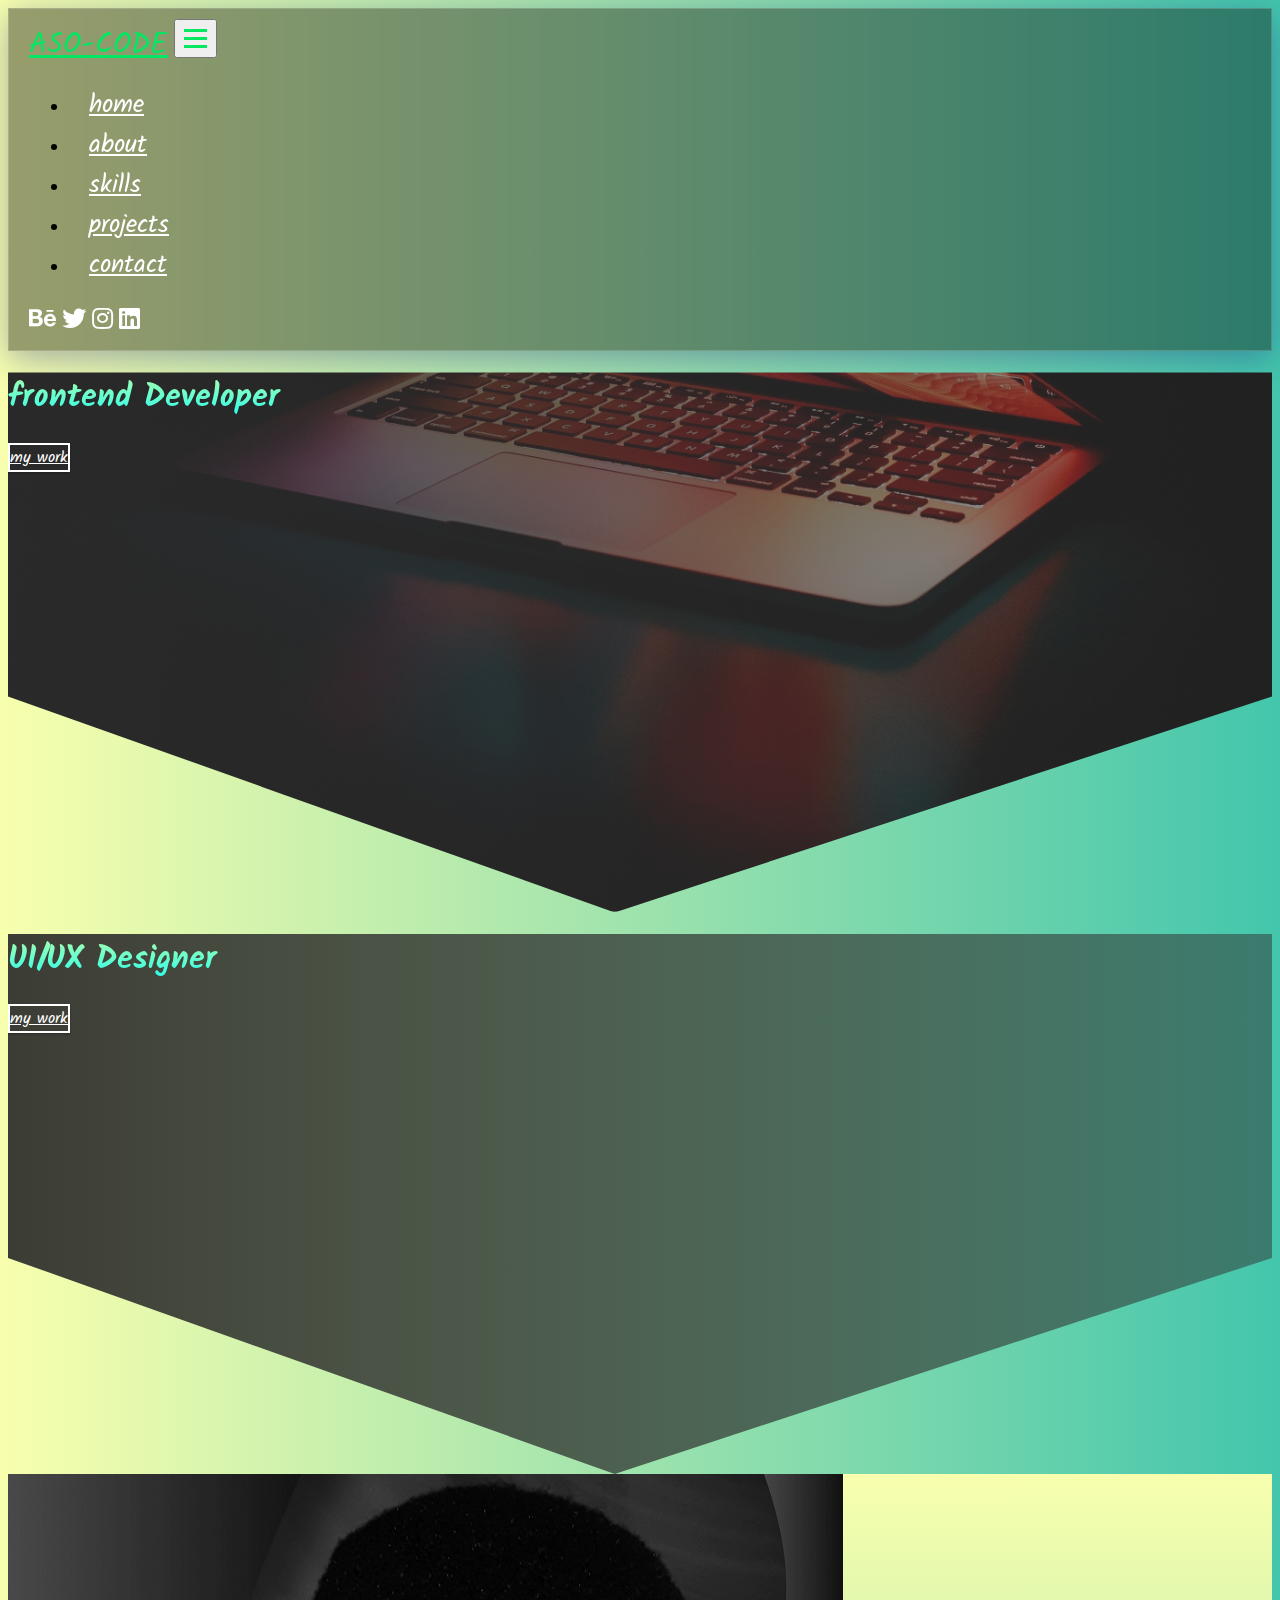
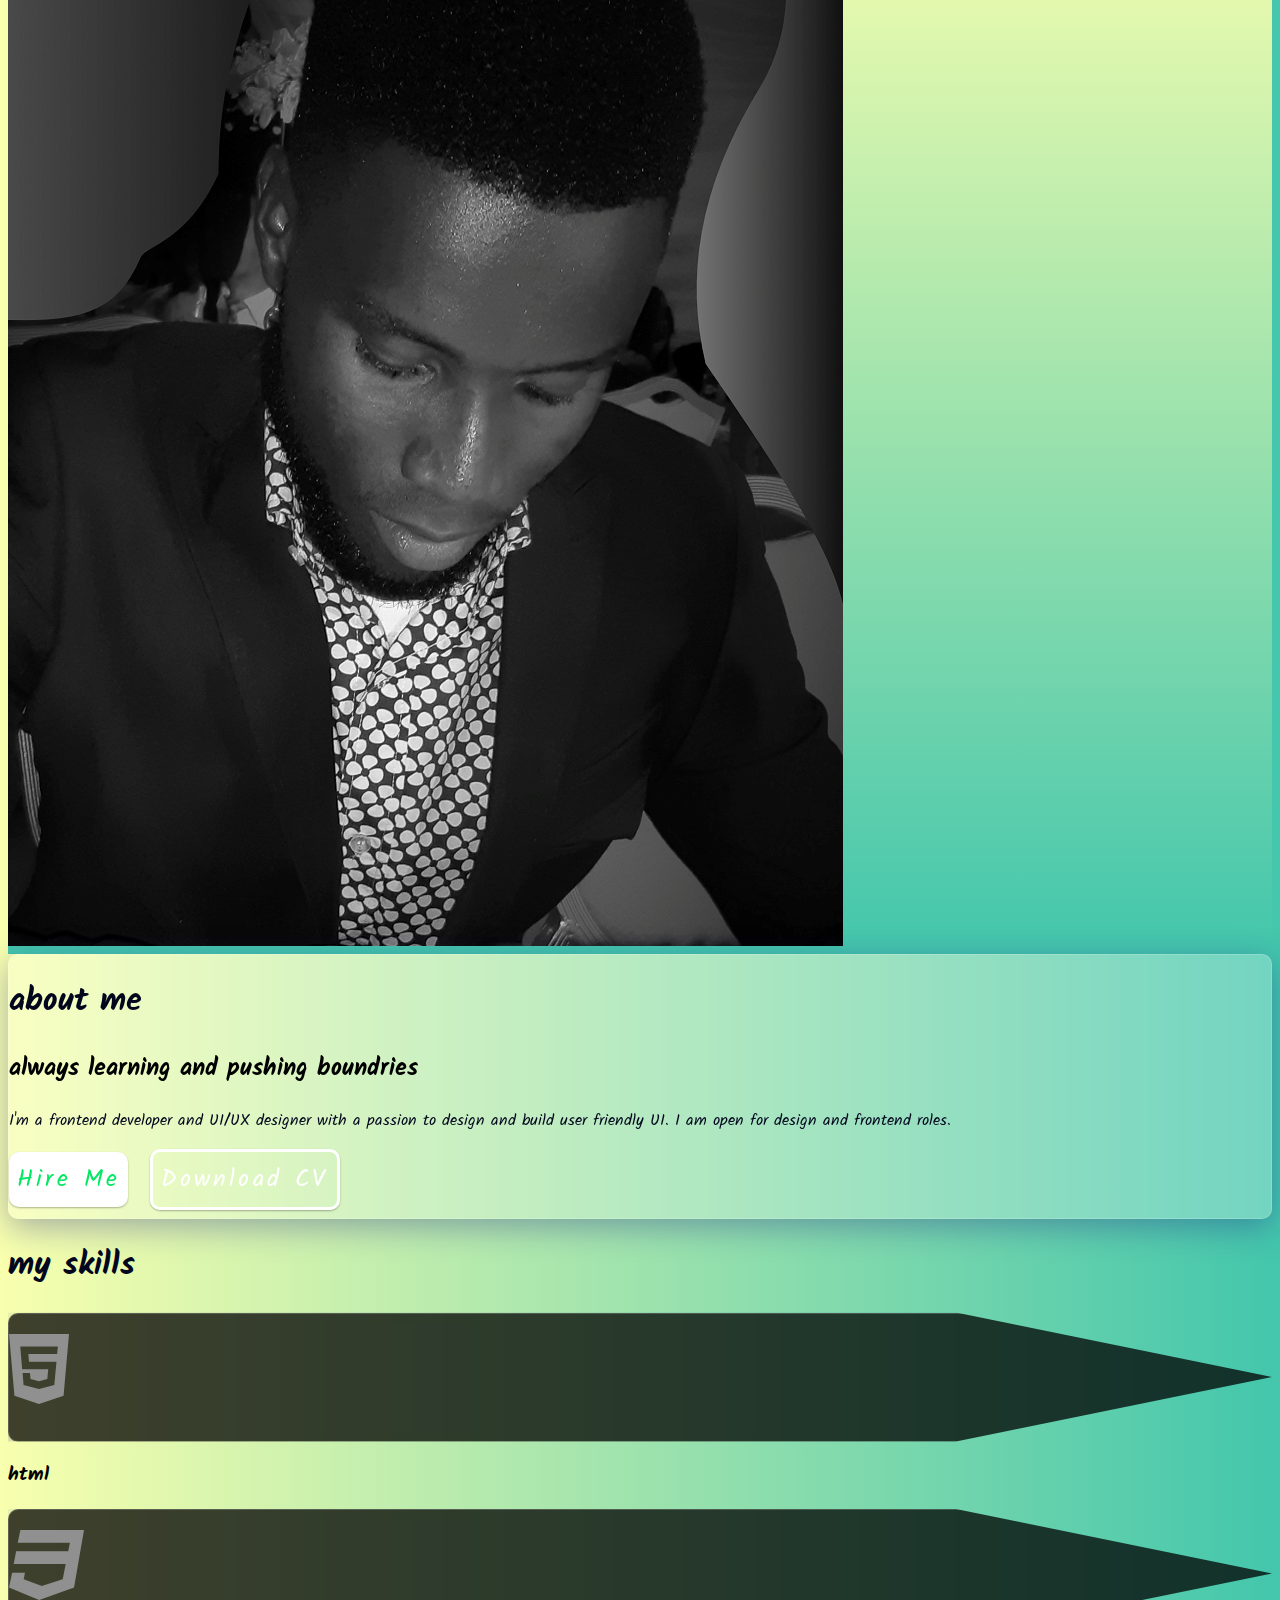
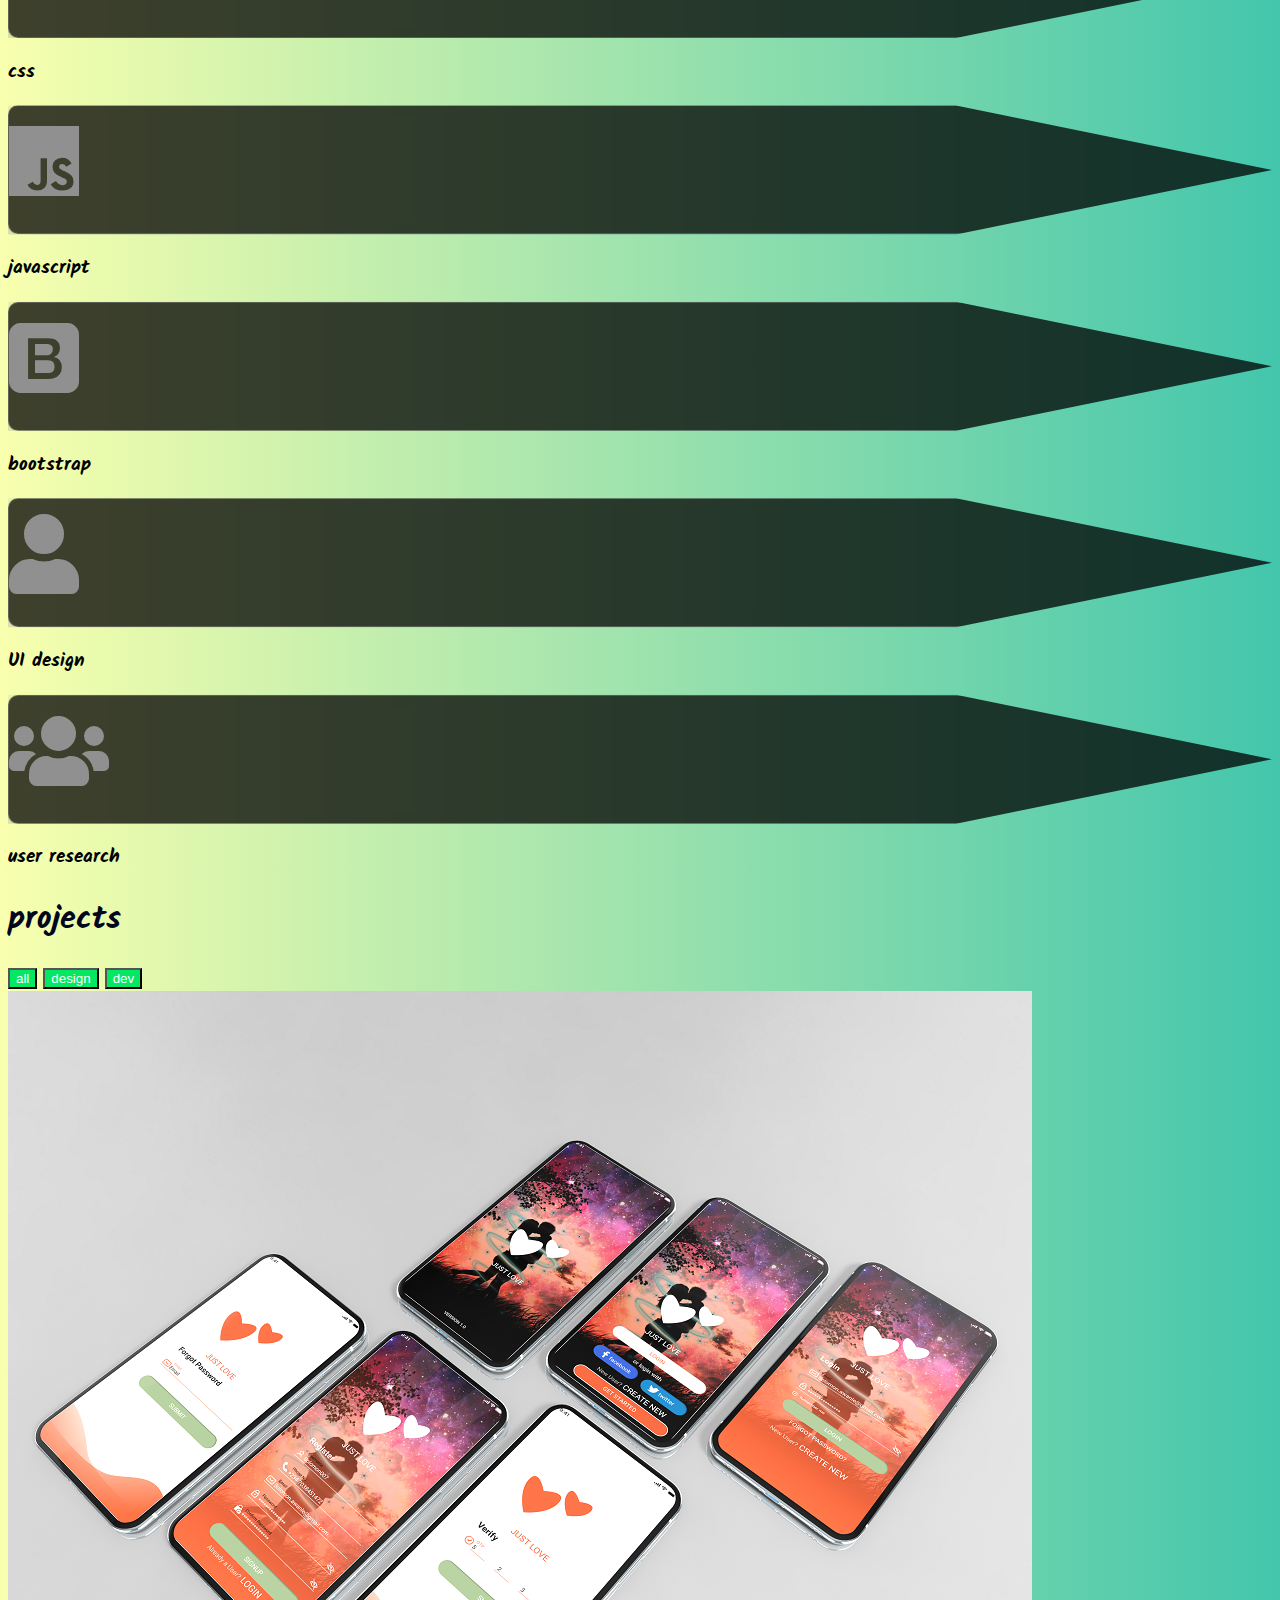
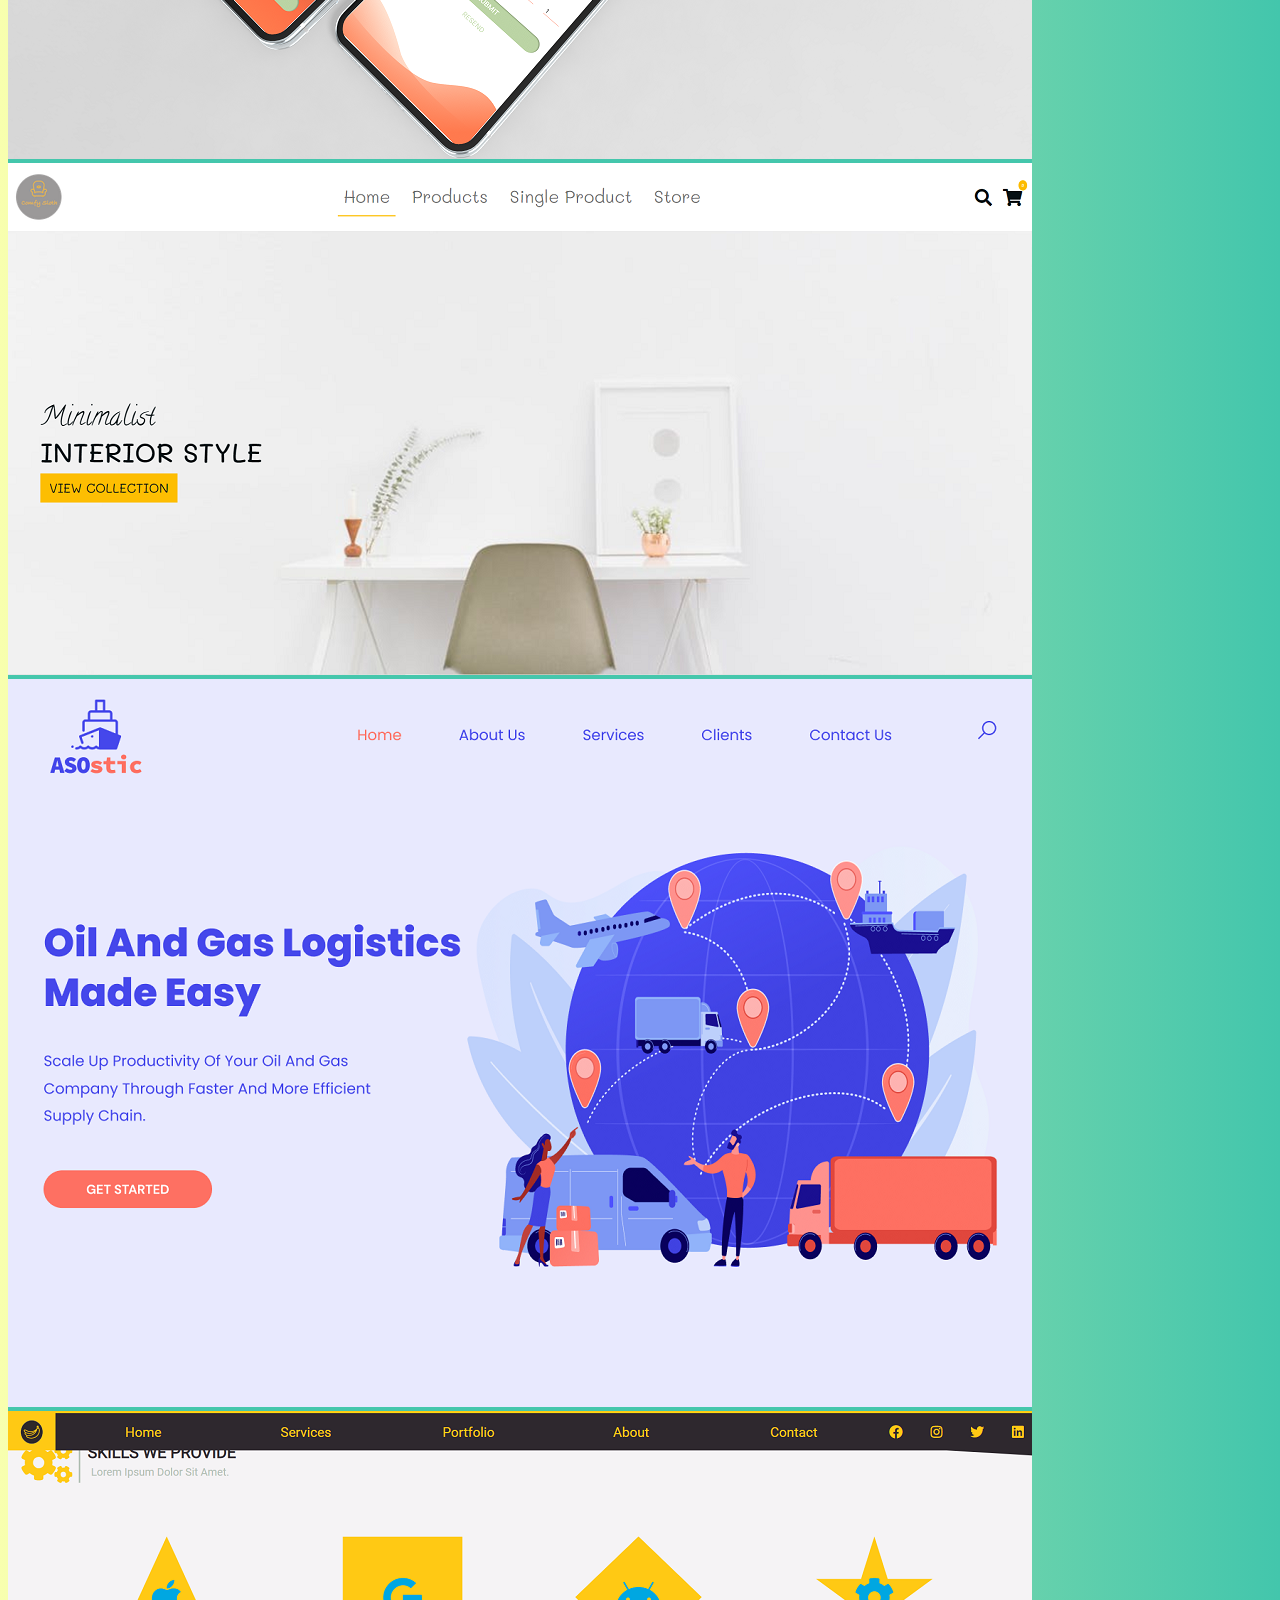
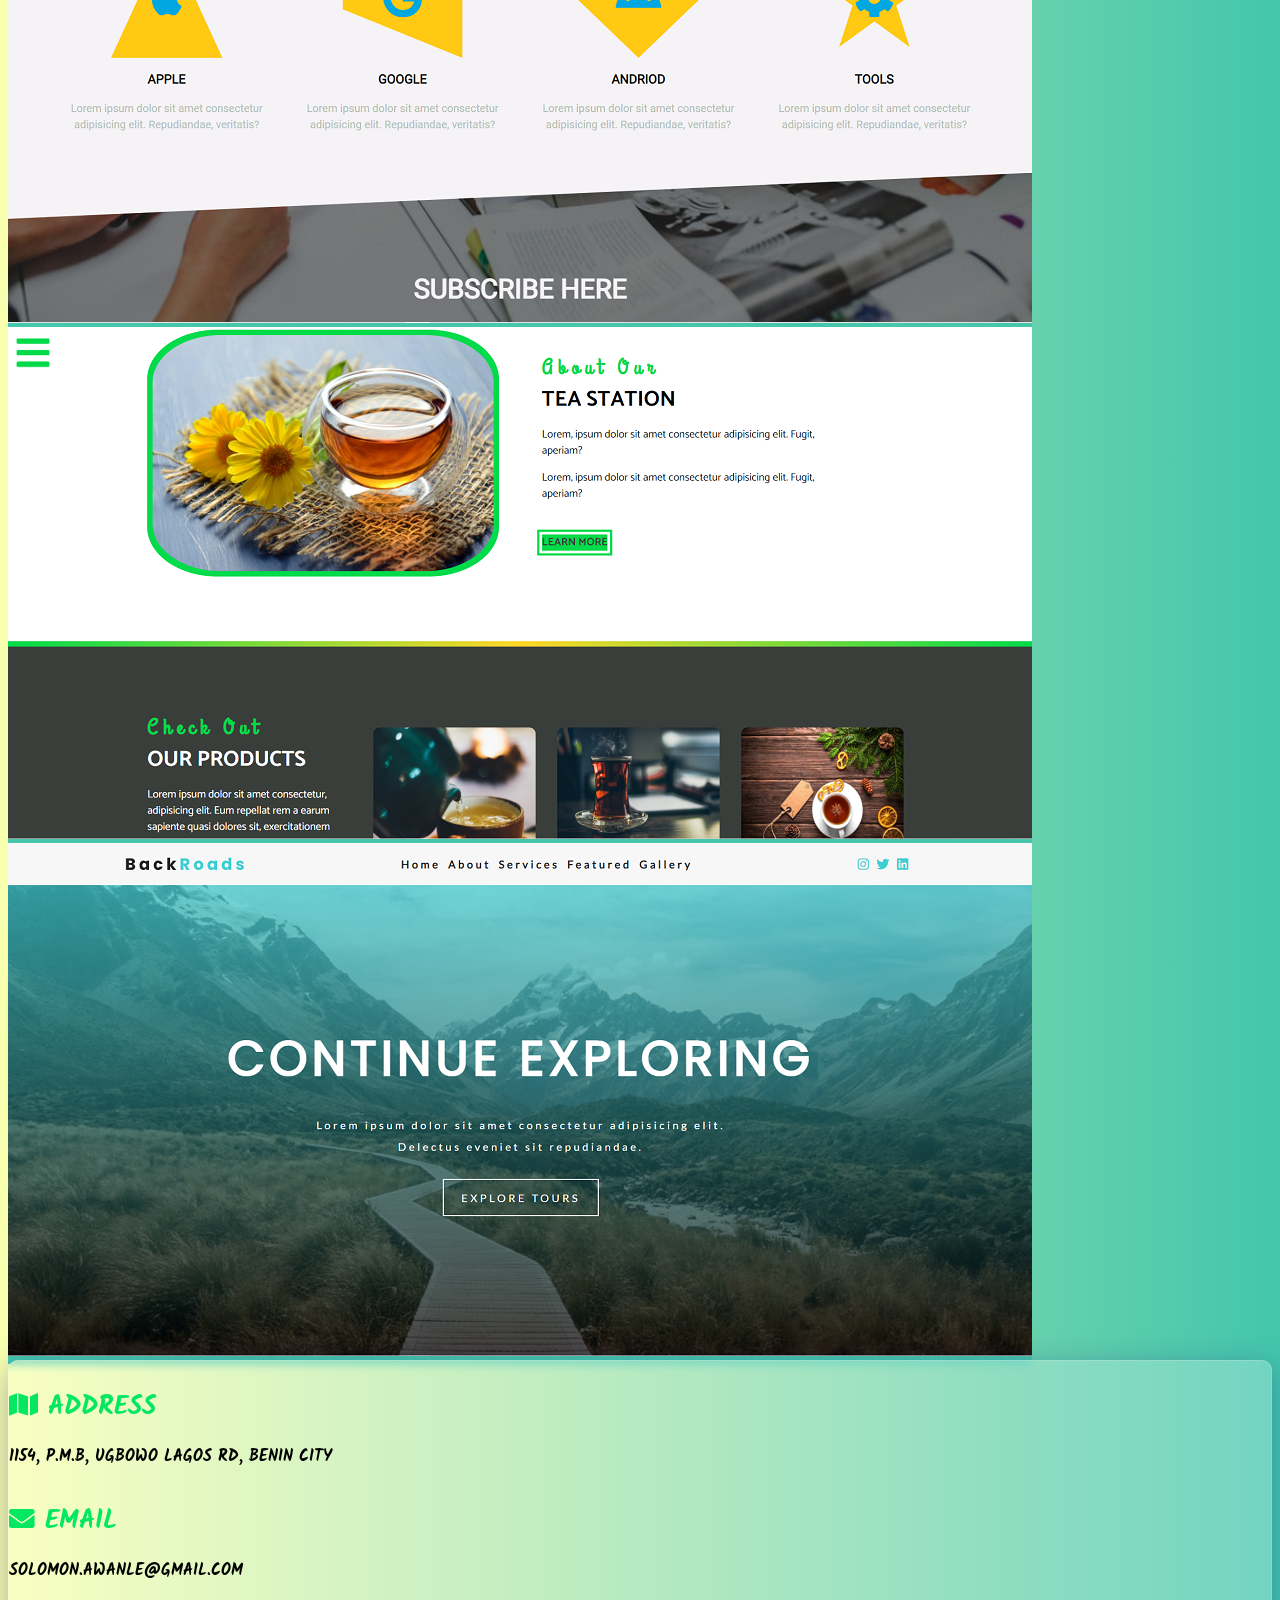
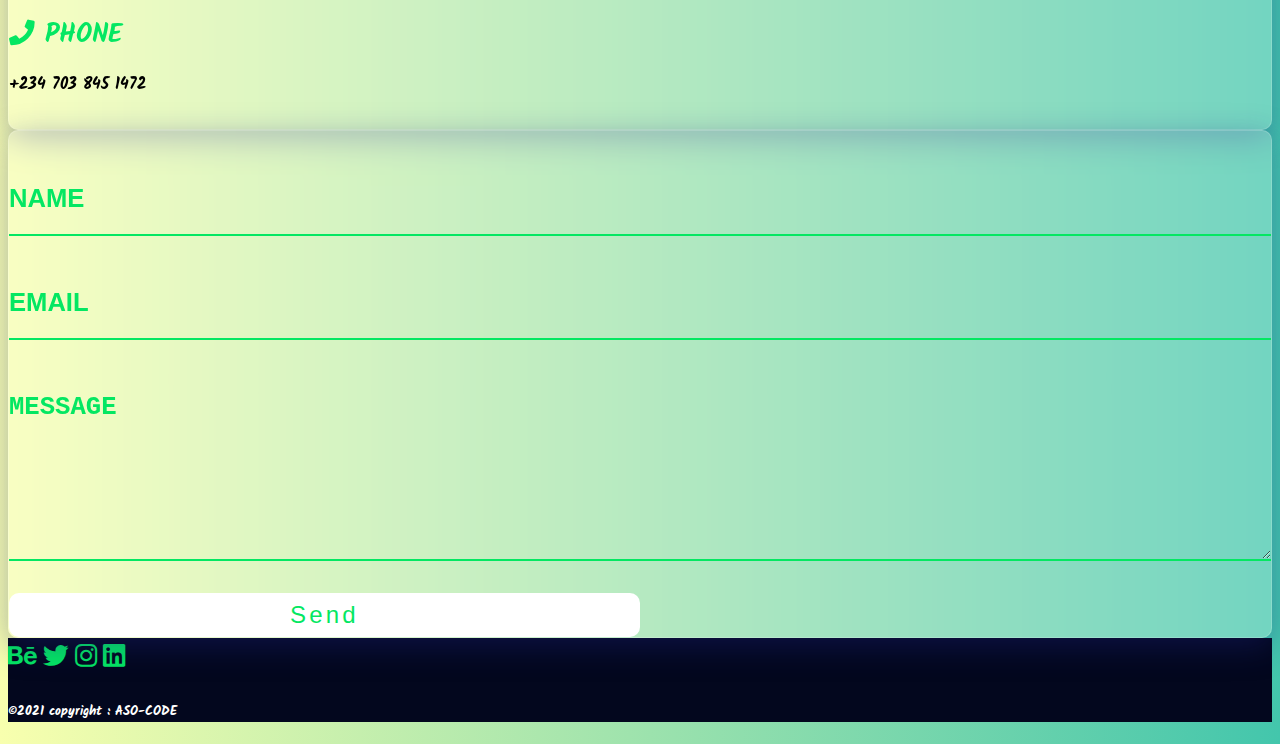
<file: Portfolio/index.html>
<!doctype html>
<html lang="en">

<head>
  <!-- Required meta tags -->
  <meta charset="utf-8">
  <meta name="viewport" content="width=device-width, initial-scale=1, shrink-to-fit=no">
  <title>My Porfolio Site</title>
  <!-- bootstrap css -->
  <link href="https://cdn.jsdelivr.net/npm/bootstrap@5.0.2/dist/css/bootstrap.min.css"
    rel="stylesheet"
    integrity="sha384-EVSTQN3/azprG1Anm3QDgpJLIm9Nao0Yz1ztcQTwFspd3yD65VohhpuuCOmLASjC"
    crossorigin="anonymous">
  <!--main css-->
  <link rel="stylesheet" href="./main.css">
  <!--font awesome-->
  <link rel="stylesheet" href="./fontawesome-free-5.14.0-web/css/all.css">
  <!--google fonts-->
  <link rel="preconnect" href="https://fonts.gstatic.com">
  <link
    href="https://fonts.googleapis.com/css2?family=Kalam:wght@300;400;700&display=swap"
    rel="stylesheet">
</head>

<body>
  <!-- preloader -->
  <div class="preloader d-flex  align-items-center justify-content-center">
    <img src="./img/Glowing ring.gif" alt="preloader">
  </div>
  <!-- end of preloader -->
  <!-- header -->
  <header id="header" class="pb-5">
    <nav id="navbar" class="navbar navbar-expand-lg">
      <a href="#" class="navbar-brand px-2 py-0">ASO-CODE</a>
      <button class="navbar-toggler" type="button" data-bs-toggle="collapse"
        data-bs-target="#myNavbar" aria-controls="navbarSupportedContent"
        aria-expanded="false" aria-label="Toggle navigation">
        <span id="menu-btn" class="toggle-icon">
          <div class="bar1"></div>
          <div class="bar2"></div>
          <div class="bar3"></div>
        </span>
      </button>
      <div class="collapse navbar-collapse" id="myNavbar">
        <ul class="navbar-nav mx-auto text-capitalize ">
          <li class="nav-item  ">
            <a href="#header" class="nav-link m-2">home</a>
          </li>
          <li class="nav-item  ">
            <a href="#about" class="nav-link m-2">about</a>
          </li>
          <li class="nav-item  ">
            <a href="#skills" class="nav-link m-2">skills</a>
          </li>
          <li class="nav-item ">
            <a href="#projects" class="nav-link m-2">projects</a>
          </li>
          <li class="nav-item ">
            <a href="#contact" class="nav-link m-2">contact</a>
          </li>
        </ul>
        <div class="row icon-top">
          <div class="col d-flex justify-content-between align-items-baseline">
            <div class="top-icons">
              <a href="https://www.behance.net/solomonawanle" class="mx-2"><i
                  class="fab fa-behance"></i></a>
              <a href="https://twitter.com/SAwanle?s=09" class="mx-2"><i
                  class="fab fa-twitter"></i></a>
              <a href="https://www.instagram.com/solomon.awanle/" class="mx-2"><i
                  class="fab fa-instagram"></i></a>
              <a href="https://www.linkedin.com/in/solomon-awanle-258950136"
                class="mx-2"><i class="fab fa-linkedin"></i></a>
            </div>
          </div>
        </div>
      </div>

    </nav>
    <!-- SLIDER -->
    <div class="container-fluid">
      <div class="row">
        <div class="col no-padding">
          <div id="demo-slider" class="carousel slide" data-bs-ride="carousel">
            <!-- The slideshow -->
            <div class="carousel-inner">
              <div class="carousel-item item-1 active">
                <div class="carousel-caption mb-5 text-right">
                  <h1 class="display-3 text-capitalize mb-2 text-light banner-h">frontend
                    Developer
                  </h1>
                  <a href="#projects" class="btn btn-lg mb-5 text-uppercase banner-btn">my
                    work</a>
                </div>
              </div>
              <div class="carousel-item item-2">
                <div class="carousel-caption mb-5 text-center">
                  <h1 class="display-3 text-capitalize mb-2 text-light banner-h">UI/UX
                    Designer</h1>
                  <a href="#projects" class="btn btn-lg mb-5 text-uppercase banner-btn">my
                    work</a>
                </div>
              </div>
            </div>
            <a class="carousel-control-prev" href="#demo-slider" role="button"
              data-bs-slide="prev" data-bs-target="#demo-slider">
              <span class="carousel-control-prev-icon"></span>
              <span class="sr-only">Previous</span>
            </a>
            <a class="carousel-control-next" href="#demo-slider" role="button"
              data-bs-slide="next" data-bs-target="#demo-slider">
              <span class="carousel-control-next-icon"></span>
              <span class="sr-only">Next</span>
            </a>
          </div>
        </div>
      </div>
    </div>
  </header>
  <!-- end of header -->
  <!-- about section -->
  <section id="about" class="py-5">
    <div class="container">
      <div class="row mb-5">
        <!-- about img -->
        <div class="col-10 col-md-6 mx-auto my-3 ">
          <div class="img-container">
            <img src="./img/About-img111.png" alt="my photo" class="rounded img-fluid">
          </div>
        </div>
        <div
          class="col-10 mx-auto col-md-6 py-3 about-text text-center align-self-center">
          <!--     title-->
          <div class="row title py-5">
            <div class="col text-center">
              <h1 class="text-uppercase">about me</h1>
            </div>
          </div>
          <h2 class="text-uppercase py-2">always learning and pushing boundries</h2>
          <p class="lead text-light py-2">I'm a frontend developer and UI/UX designer with
            a
            passion to design and build user friendly UI. I am open for design and
            frontend roles.</p>
          <div class="about-info-links py-2">
            <a href="mailto:solomon.awanle@gmail.com"
              class="about-info-single-link dark-btn btn">hire me</a>
            <a href="https://drive.google.com/file/d/102K-KTEWmikYMZ2osjwyzpjFdYfLDGte/view?usp=sharing"
              class="about-info-single-link light-btn btn">download
              CV</a>
          </div>
        </div>
      </div>
  </section>
  <!--end of about section-->
  <!--skills section-->
  <section id="skills" class="py-5">
    <div class="container">
      <!--     title-->
      <div class="row title mb-5">
        <div class="col text-center">
          <h1 class="text-uppercase">my skills</h1>
        </div>
      </div>
      <!--      end of title-->
      <div class="row">
        <!--       item-->
        <div class="col-10 mx-auto col-lg-6 my-3">
          <div class="row">
            <div class="col-6 d-flex align-items-center skills-icon">
              <span><i class="fab fa-html5"></i></span>
            </div>
            <div class="col-6 align-self-center ">
              <h3 class="text-uppercase">html</h3>
            </div>
          </div>
        </div>
        <!--        item-->
        <!--       item-->
        <div class="col-10 mx-auto col-lg-6 my-3">
          <div class="row">
            <div class="col-6 d-flex align-items-center skills-icon">
              <span><i class="fab fa-css3"></i></span>
            </div>
            <div class="col-6 align-self-center ">
              <h3 class="text-uppercase">css</h3>
            </div>
          </div>
        </div>
        <!--        item-->
        <!--       item-->
        <div class="col-10 mx-auto col-lg-6 my-3">
          <div class="row">
            <div class="col-6 d-flex align-items-center skills-icon">
              <span><i class="fab fa-js"></i></span>
            </div>
            <div class="col-6 align-self-center ">
              <h3 class="text-uppercase">javascript</h3>
            </div>
          </div>
        </div>
        <!--        item-->
        <!--       item-->
        <div class="col-10 mx-auto col-lg-6 my-3">
          <div class="row">
            <div class="col-6 d-flex align-items-center skills-icon">
              <span><i class="fab fa-bootstrap"></i></span>
            </div>
            <div class="col-6 align-self-center ">
              <h3 class="text-uppercase">bootstrap</h3>
            </div>
          </div>
        </div>
        <!--        item-->
        <!--       item-->
        <div class="col-10 mx-auto col-lg-6 my-3">
          <div class="row">
            <div class="col-6 d-flex align-items-center skills-icon">
              <span><i class="fas fa-user"></i></span>
            </div>
            <div class="col-6 align-self-center ">
              <h3 class="text-uppercase">UI design</h3>
            </div>
          </div>
        </div>
        <!--        item-->
        <!--       item-->
        <div class="col-10 mx-auto col-lg-6 my-3">
          <div class="row">
            <div class="col-6 d-flex align-items-center skills-icon">
              <span><i class="fas fa-users"></i></span>
            </div>
            <div class="col-6 align-self-center ">
              <h3 class="text-uppercase">user research</h3>
            </div>
          </div>
        </div>
        <!--        item-->
      </div>
    </div>
  </section>
  <!--end of skills section-->

  <!--  projects-->
  <section id="projects" class="py-5 mb-4">
    <div class="container">
      <!--     title-->
      <div class="row title my-3">
        <div class="col text-center">
          <h1 class="text-uppercase">projects</h1>
        </div>
      </div>
      <!--      end of title-->
      <!--      button row-->
      <div class="row">
        <div class="col text-center">
          <div class="btn-group btn-group-lg my-3 button-group filter-button-group"
            role="group">
            <button type="button" class="btn text-uppercase" data-filter="*">all</button>
            <button type="button" class="btn text-uppercase"
              data-filter=".design">design</button>
            <button type="button" class="btn text-uppercase"
              data-filter=".dev">dev</button>
          </div>
        </div>
      </div>
      <!--      images row-->
      <div class="row mx-auto grid projects">
        <div class="col-10 mx-auto col-sm-6 col-md-4 my-3 design">
          <article class="img-container col-10 mx-auto">
            <img src="img/projects-design-1.png" class="img-fluid rounded project-image">
            <a href="https://www.behance.net/gallery/110189681/Dating-App-Design"
              class="search-link" target="blank"><i class="fas fa-search"></i></a>
          </article>
        </div>
        <div class="col-10 mx-auto col-sm-6 col-md-4 my-3 dev">
          <article class="img-container col-10 mx-auto">
            <img src="img/projects-dev-1.png" class="img-fluid rounded project-image">
            <a href="https://my-comfy-sloth-project.netlify.app/" class="search-link"
              target="blank"><i class="fas fa-search"></i></a>
          </article>
        </div>
        <div class="col-10 mx-auto col-sm-6 col-md-4 my-3 design">
          <article class="img-container col-10 mx-auto">
            <img src="img/projects-design-2.png" class="img-fluid rounded project-image">
            <a href="https://www.behance.net/gallery/110190235/ASOistic-landing-Page"
              class="search-link" target="blank"><i class="fas fa-search"></i></a>
          </article>
        </div>
        <div class="col-10 mx-auto col-sm-6 col-md-4 my-3 dev">
          <article class="img-container col-10 mx-auto">
            <img src="img/projects-dev-2.png" class="img-fluid rounded project-image">
            <a href="https://awanle-solomon-frontend-project-3.netlify.app/"
              class="search-link" target="blank"><i class="fas fa-search"></i></a>
          </article>
        </div>
        <div class="col-10 mx-auto col-sm-6 col-md-4 my-3 dev">
          <article class="img-container col-10 mx-auto">
            <img src="img/projects-dev-3.png" class="img-fluid rounded project-image">
            <a href="https://solomon-awanle-tea-station-html-and-css.netlify.app/"
              class="search-link" target="blank"><i class="fas fa-search"></i></a>
          </article>
        </div>
        <div class="col-10 mx-auto col-sm-6 col-md-4 my-3 dev">
          <article class="img-container col-10 mx-auto">
            <img src="img/projects-dev-4.png" class="img-fluid rounded project-image">
            <a href="https://solomon-awanle-backroads-project.netlify.app/ "
              class="search-link" target="blank"><i class="fas fa-search"></i></a>
          </article>
        </div>
      </div>
    </div>
  </section>
  <!-- end of projects-->
  <!--  contact section-->
  <section id="contact" class="py-5">
    <div class="container">
      <div class="row align-items-baseline">
        <div class="col-10 col-lg-6  mx-auto my-3 ">
          <!-- contact info -->
          <article class="contact-info py-5 px-2">
            <!-- contact item -->
            <div class="contact-item">
              <h3 class="contact-title">
                <span class="contact-icon">
                  <i class="fas fa-map"></i>
                </span>
                address
              </h3>
              <h3 class="contact-text">
                1154, P.M.B, Ugbowo Lagos Rd, Benin City
              </h3>
            </div>
            <!-- end of contact item -->
            <!-- contact item -->
            <div class="contact-item">
              <h3 class="contact-title">
                <span class="contact-icon">
                  <i class="fas fa-envelope"></i>
                </span>
                email
              </h3>
              <h3 class="contact-text">
                solomon.awanle@gmail.com
              </h3>
            </div>
            <!-- end of contact item -->
            <!-- contact item -->
            <div class="contact-item">
              <h3 class="contact-title">
                <span class="contact-icon">
                  <i class="fas fa-phone"></i>
                </span>
                phone
              </h3>
              <h3 class="contact-text">
                +234 703 845 1472
              </h3>
            </div>
            <!-- end of contact item -->
          </article>
          <!-- end of contact info -->
        </div>
        <div
          class="col-10 mx-auto col-lg-6 d-lg-block  text-center mb-5 align-self-center">
          <!-- contact form -->
          <article class="contact-form py-5 px-2">
            <form action="https://formspree.io/f/xeqpyozl" method="POST"
              class="form-group">
              <input type="text" name="name" placeholder="name" class="form-control"
                required>
              <input type="email" name="email" placeholder="email" class="form-control"
                required>
              <textarea name="message" id="" cols="30" rows="5" placeholder="message"
                class="form-control" required></textarea>
              <button type="submit"
                class="about-info-single-link contact-btn dark-btn btn">send</button>
            </form>
          </article>
          <!-- end of contact form -->
        </div>
      </div>
    </div>
  </section>
  <!-- end of contact section-->
  <!--footer-->
  <footer class="container-fluid py-2 px-3">
    <div class="row">
      <div class="col d-flex justify-content-between align-items-baseline">
        <div class="footer-icons">
          <a href="https://www.behance.net/solomonawanle" class="mx-2"><i
              class="fab fa-behance"></i></a>
          <a href="https://twitter.com/SAwanle?s=09" class="mx-2"><i
              class="fab fa-twitter"></i></a>
          <a href="https://www.instagram.com/solomon.awanle/" class="mx-2"><i
              class="fab fa-instagram"></i></a>
          <a href="https://www.linkedin.com/in/solomon-awanle-258950136" class="mx-2"><i
              class="fab fa-linkedin"></i></a>
        </div>
        <h5 class="text-capitalize">
          &copy;2021 copyright : ASO-CODE
        </h5>
      </div>
    </div>
  </footer>

  <!-- jquery-->
  <script src="./jquery-3.5.1.min.js"></script>
  <!-- bootstrap js -->
  <script
    src="https://cdn.jsdelivr.net/npm/bootstrap@5.0.2/dist/js/bootstrap.bundle.min.js"
    integrity="sha384-MrcW6ZMFYlzcLA8Nl+NtUVF0sA7MsXsP1UyJoMp4YLEuNSfAP+JcXn/tWtIaxVXM"
    crossorigin="anonymous"></script>
  <!-- script.js-->
  <script src="./script.js"></script>
  <!--  isotope-->
  <script src="./isotope.pkgd.min.js"></script>
</body>

</html>
</file>
<file: Grandma's Sweets/CSS/style.css>
@import url("https://fonts.googleapis.com/css2?family=Kaushan+Script&display=swap");

:root {
  --mainPink: #ef7998;
  --mainYellow: rgb(249, 228, 148);
  --mainWhite: #fff;
  --mainBlack: #000;
  --yellowTrans: rgba(249, 228, 148, 0.5);
  --mainGrey: rgb(238, 238, 238);
  --mainTrans: all 0.3s ease-in-out;
  --mainGrey: #ececec;
  --lightShadow: 2px 5px 3px 0 rgba(0, 0, 0, 0.25);
}

body {
  font-family: "Kaushan Script", cursive;
  background: var(--mainWhite);
  color: var(--mainBlack);
}

/* global styles */
.btn-pink {
  color: var(--mainPink) !important;
  border-color: var(--mainPink) !important;
}

.btn-black {
  color: var(--mainBlack) !important;
  border-color: var(--mainBlack) !important;
}

.btn-black:hover {
  color: var(--mainPink) !important;
  background: var(--mainBlack) !important;
}

.btn-pink:hover {
  color: var(--mainBlack) !important;
  background: var(--mainPink) !important;
}

/* nav links */
.navbar-toggler:focus,
.navbar-toggler:active,
.toggler-icon:focus {
  outline: none !important;
  box-shadow: none !important;
}

.toggler-icon {
  font-size: 2rem;
  color: var(--mainPink);
}

.nav-link {
  color: var(--mainPink);
  font-size: 1.4rem;
  transition: var(--mainTrans);
}

.nav-link:hover {
  color: var(--mainBlack);
}

.cart-info-icon {
  color: var(--mainBlack);
  cursor: pointer;
}

.cart-info {
  border: 0.1rem solid var(--mainBlack);
  color: var(--mainBlack);
  padding: 0.4rem 0.6rem;
  border-radius: 0.25rem;
  cursor: pointer;
}

.cart-info:hover {
  background: var(--mainPink);
  border-color: var(--mainPink);
  color: var(--mainWhite);
}

.cart-info:hover .cart-info-icon {
  color: var(--mainWhite);
}

.max-height {
  min-height: calc(100vh - 76px);
  background: linear-gradient(var(--yellowTrans), var(--yellowTrans)),
    url("../img/headerBcg.jpeg") center/cover no-repeat fixed;
  position: relative;
}

/* fixed navbar */
.fixed {
  position: fixed;
  top: 0;
  left: 0;
  width: 100%;
  background: var(--mainWhite);
  transition: var(--mainTrans);
  box-shadow: var(--lightShadow);
  z-index: 1;
}

.banner {
  color: var(--mainWhite);
  margin-top: -4rem;
}

.banner-title {
  color: var(--mainPink);
  font-size: 4rem;
}

.banner-link {
  font-size: 1.5rem;
  color: var(--mainBlack);
  border: 0.2rem solid var(--mainBlack);
}

.banner-link:hover {
  background: var(--mainBlack);
  color: var(--mainPink);
}
/************************** About  *************************************/
.about-img-container {
  position: relative;
}

.about-img-container::before {
  content: "";
  position: absolute;
  top: -1.5rem;
  left: -1.7rem;
  width: 100%;
  height: 100%;
  outline: 0.5rem solid var(--mainYellow);
  z-index: -1;
  transition: var(--mainTrans);
}

.about-img-container:hover::before {
  top: 0;
  left: 0;
}
/************************** Store  *************************************/
.store {
  background: var(--mainGrey);
}

.search-box {
  background: var(--mainPink);
  color: var(--mainBlack);
}

.single-item {
  transition: var(--mainTrans);
}

.single-item:hover {
  box-shadow: 10px 10px 20px 0px rgba(128, 128, 128, 1);
}

.img-container {
  position: relative;
  overflow: hidden;
  cursor: pointer;
}

.store-img {
  transition: var(--mainTrans);
}

.img-container:hover .store-img {
  transform: scale(1.2);
}

.store-item-icon {
  position: absolute;
  bottom: 0;
  right: 0;
  padding: 0.75rem;
  background: var(--mainYellow);
  border-top-left-radius: 1rem;
  transition: var(--mainTrans);
  transform: translate(100%, 100%);
}

.img-container:hover .store-item-icon {
  transform: translate(0, 0);
}

.store-item-icon:hover {
  background-color: var(--mainPink);
  color: var(--mainWhite);
}
/************************** Store  *************************************/
.services {
  color: var(--mainWhite);
  background: linear-gradient(rgba(0, 0, 0, 0.6), rgba(0, 0, 0, 0.6)),
    url("../img/servicesBcg.jpeg") center/cover no-repeat fixed;
}

.service-title {
  letter-spacing: 0.35rem;
}

.service-text {
  word-spacing: 0.35rem;
}
/************************** footer  *************************************/
.footer-title {
  background: var(--mainBlack);
}

.footer-contact {
  background: var(--mainGrey);
}

.footer-icon {
  font-size: 1.5rem;
  color: var(--mainWhite);
  transition: var(--mainTrans);
}

.footer-contact .footer-icon {
  color: var(--mainPink);
}

.footer-icon:hover {
  color: var(--mainPink);
}

.footer-contact .footer-icon:hover {
  color: var(--mainBlack);
}
/************************** cart  *************************************/
.cart {
  position: absolute;
  min-height: 10rem;
  background: rgba(255, 255, 255, 0.9);
  top: 0;
  right: 0;
  transition: var(--mainTrans);
  width: 0;
  overflow: hidden;
  z-index: -2;
  /* display: none; */
}

.show-cart {
  z-index: 3;
  width: 18rem;
  padding: 2rem 1.5rem;
  transform: rotateY(-360deg);
}
.cart-item {
  transition: var(--mainTrans);
}

.cart-item-remove {
  color: var(--mainPink);
  transition: var(--mainTrans);
}

.cart-item-remove:hover {
  transform: scale(1.1);
  color: var(--mainBlack);
}

.cart-item-price {
  font-size: 0.8rem;
}
</file>
<file: Portfolio/main.css>
:root {
  --light: #ffffff;
  --dark: #03071e;
  --grey: #5f5f5f;
  --green: #04e762;
}

body {
  font-family: "Kalam", cursive;
  position: relative;
  background: #43c6ac; /* fallback for old browsers */
  background: -webkit-linear-gradient(
    to right,
    #f8ffae,
    #43c6ac
  ); /* Chrome 10-25, Safari 5.1-6 */
  background: linear-gradient(
    to right,
    #f8ffae,
    #43c6ac
  ); /* W3C, IE 10+/ Edge, Firefox 16+, Chrome 26+, Opera 12+, Safari 7+ */
}

/*************************** preloader *********************************/
.preloader {
  position: fixed;
  top: 0;
  bottom: 0;
  left: 0;
  right: 0;
  background: var(--light);
  z-index: 999;
}

.hidePreloader {
  display: none !important;
}

/******************* icons  ************************/
.icon-top a {
  color: var(--light);
  font-size: 1.5rem;
  transition: color 1s ease;
}

.icon-top a:hover {
  color: var(--dark);
}

/*#########navbar##############*/

.navbar {
  background: rgba(10, 10, 10, 0.4) !important;
  box-shadow: 0 8px 32px 0 rgba(31, 38, 135, 0.37) !important;
  backdrop-filter: blur(1.5px) !important;
  -webkit-backdrop-filter: blur(1.5px) !important;
  border: 1px solid rgba(255, 255, 255, 0.18) !important;
  padding: 10px 20px !important;
  transition: padding 2s ease;
}

.navbar-background {
  padding: 2px 20px !important;
}

.navbar-brand {
  color: var(--green);
  font-size: 30px;
  transition: all 2s;
}

.navbar-brand:hover {
  background: var(--green);
  color: var(--dark);
}

.navbar-toggler {
  padding: 3px;
}

.bar1,
.bar2,
.bar3 {
  width: 23px;
  height: 3px;
  margin: 5px;
  background: var(--green);
  transition: all 0.5s ease;
}

.change .bar1 {
  transform: rotate(-45deg) translate(-5px, 6px);
}

.change .bar2 {
  opacity: 0;
}

.change .bar3 {
  transform: rotate(45deg) translate(-5px, -8px);
}

.nav-link {
  color: var(--light);
  font-size: 25px;
  padding: 10px 20px !important;
  border-radius: 5px;
  transition: background 2s ease;
}

.nav-link:hover {
  background: var(--green);
  color: var(--dark);
}

.navbar-toggler:focus,
.navbar-toggler:active,
.navbar-toggler-icon:focus {
  outline: none !important;
  box-shadow: none !important;
}

/*#################banner##############*/

.item-1,
.item-2,
.item-3 {
  min-height: 60vh;
  clip-path: polygon(50% 0%, 100% 0, 100% 60%, 48% 100%, 0% 60%, 0 0);
}

.item-1 {
  background: linear-gradient(
      to right,
      rgba(46, 46, 46, 0.9),
      rgba(65, 65, 65, 0.5)
    ),
    url(img/banner-01.jpg) center/cover fixed no-repeat;
}

.item-2 {
  background: linear-gradient(
      to right,
      rgba(39, 39, 39, 0.9),
      rgba(49, 49, 49, 0.5)
    ),
    url(img/banner-02.jpg) center/cover fixed no-repeat;
}

.no-padding {
  padding: 0;
}

.banner-h {
  background: -webkit-linear-gradient(#b3ffab, #12fff7);
  -webkit-background-clip: text;
  background-clip: text;
  -webkit-text-fill-color: transparent;
}

.banner-btn {
  color: var(--light);
  border: 2px solid var(--light);
  transition: all 1s;
  box-shadow: 0 1px 2px rgba(0, 0, 0, 0.3);
}

.banner-btn:hover {
  color: var(--dark);
  background: var(--green);
  border-color: var(--green);
  transform: translateY(-7px);
  box-shadow: 0 5px 15px rgba(0, 0, 0, 0.7);
}

/*###################title#########*/

.title h1 {
  color: var(--dark);
}

/*###########about############*/

#about {
  min-height: 40vh;
}

.about-text {
  height: 100%;
  background: rgba(255, 255, 255, 0.25);
  box-shadow: 0 8px 32px 0 rgba(31, 38, 135, 0.37);
  backdrop-filter: blur(5px);
  -webkit-backdrop-filter: blur(5px);
  border-radius: 10px;
  border: 1px solid rgba(255, 255, 255, 0.18);
}

.about-text p {
  color: var(--dark) !important;
}

.about-text a {
  transition: all 1s;
  box-shadow: 0 1px 2px rgba(0, 0, 0, 0.3);
}

.about-text a:hover {
  transform: translateY(-7px);
  box-shadow: 0 5px 15px rgba(0, 0, 0, 0.6);
}

.about-info-single-link {
  display: inline-block;
  text-decoration: none;
  padding: 0.5rem 0.5rem;
  font-size: 1.5rem;
  letter-spacing: 0.2rem;
  text-transform: capitalize;
  transition: all 1s linear;
  margin-bottom: 0.5rem;
  margin-right: 1rem;
  border-radius: 10px;
}

.dark-btn {
  background: var(--light) !important;
  color: var(--green) !important;
  border: var(--light) !important;
}

.dark-btn:hover {
  background: var(--green) !important;
  color: var(--dark) !important;
  border: var(--green) !important;
}

.light-btn {
  color: var(--light);
  border: 3px solid var(--light);
}

.light-btn:hover {
  background: var(--light);
  color: var(--green);
}

/*###########skills##################*/

.skills-icon {
  background: rgba(0, 0, 0, 0.75);
  box-shadow: 0 8px 32px 0 rgba(31, 38, 135, 0.37);
  backdrop-filter: blur(5px);
  -webkit-backdrop-filter: blur(5px);
  border-radius: 10px;
  border: 1px solid rgba(255, 255, 255, 0.18);
  clip-path: polygon(0 0, 75% 0%, 100% 50%, 75% 100%, 0 100%, 0% 50%);
  transition: all 1s ease;
}

.skills-icon:hover {
  background: var(--green);
}

.skills-icon span {
  font-size: 5rem;
  color: #909090;
  transition: all 1s ease-in-out;
}

.skills-icon:hover span {
  color: #f1fffa;
}

/*#############projects##########*/

#projects button {
  background: var(--green);
  color: var(--light);
  transition: all 1s ease-in-out;
}

#projects button:hover {
  background: var(--dark);
}

.img-container {
  position: relative;
  overflow: hidden;
  background: linear-gradient(#f8ffae, #43c6ac);
}

.img-container img {
  transition: all 2s ease-in-out;
  opacity: 1;
}

.img-container:hover .project-image {
  opacity: 0.3;
  transform: scale(1.3);
}

.search-link {
  position: absolute;
  top: 50%;
  left: 50%;
  transform: translate(-50%, -50%);
  font-size: 4rem;
  color: var(--green);
  transition: margin 2s ease-in-out, color 0.5s ease-in-out,
    opacity 0.75s ease-in-out;
  margin-top: -50%;
  opacity: 0;
}

.search-link:hover {
  color: var(--dark);
}

.img-container:hover .search-link {
  margin-top: 0;
  opacity: 1;
}

/*##########contact##########################*/

.contact-info {
  background: rgba(255, 255, 255, 0.25);
  box-shadow: 0 8px 32px 0 rgba(31, 38, 135, 0.37);
  backdrop-filter: blur(5px);
  -webkit-backdrop-filter: blur(5px);
  border-radius: 10px;
  border: 1px solid rgba(255, 255, 255, 0.18);
}
.contact-item {
  margin-bottom: 2rem;
}

.contact-title {
  color: var(--green);
  text-transform: uppercase;
  font-size: 1.6rem;
  margin-bottom: 0.5rem;
}

.contact-text {
  font-size: 1rem;
  text-transform: uppercase;
}

.contact-form {
  background: rgba(255, 255, 255, 0.25);
  box-shadow: 0 8px 32px 0 rgba(31, 38, 135, 0.37);
  backdrop-filter: blur(5px);
  -webkit-backdrop-filter: blur(5px);
  border-radius: 10px;
  border: 1px solid rgba(255, 255, 255, 0.18);
}

.form-control {
  background: transparent;
  display: block;
  width: 100%;
  border: none;
  border-bottom: 2.5px solid var(--green);
  outline: none;
  margin: 2rem 0;
  padding: 1.3rem 0;
  font-size: 1.6rem;
  font-weight: bold;
}
.form-control::placeholder {
  color: var(--green);
  text-transform: uppercase;
}

.contact-btn{
  width: 50%;
  margin: 0 auto;
}
/*##############footer###################*/

footer {
  background: var(--dark);
}

.footer-icons a {
  color: var(--green);
  font-size: 1.6rem;
  transition: color 1s ease;
}

.footer-icons a:hover {
  color: var(--light);
}

footer h5 {
  color: var(--light);
}
</file>
